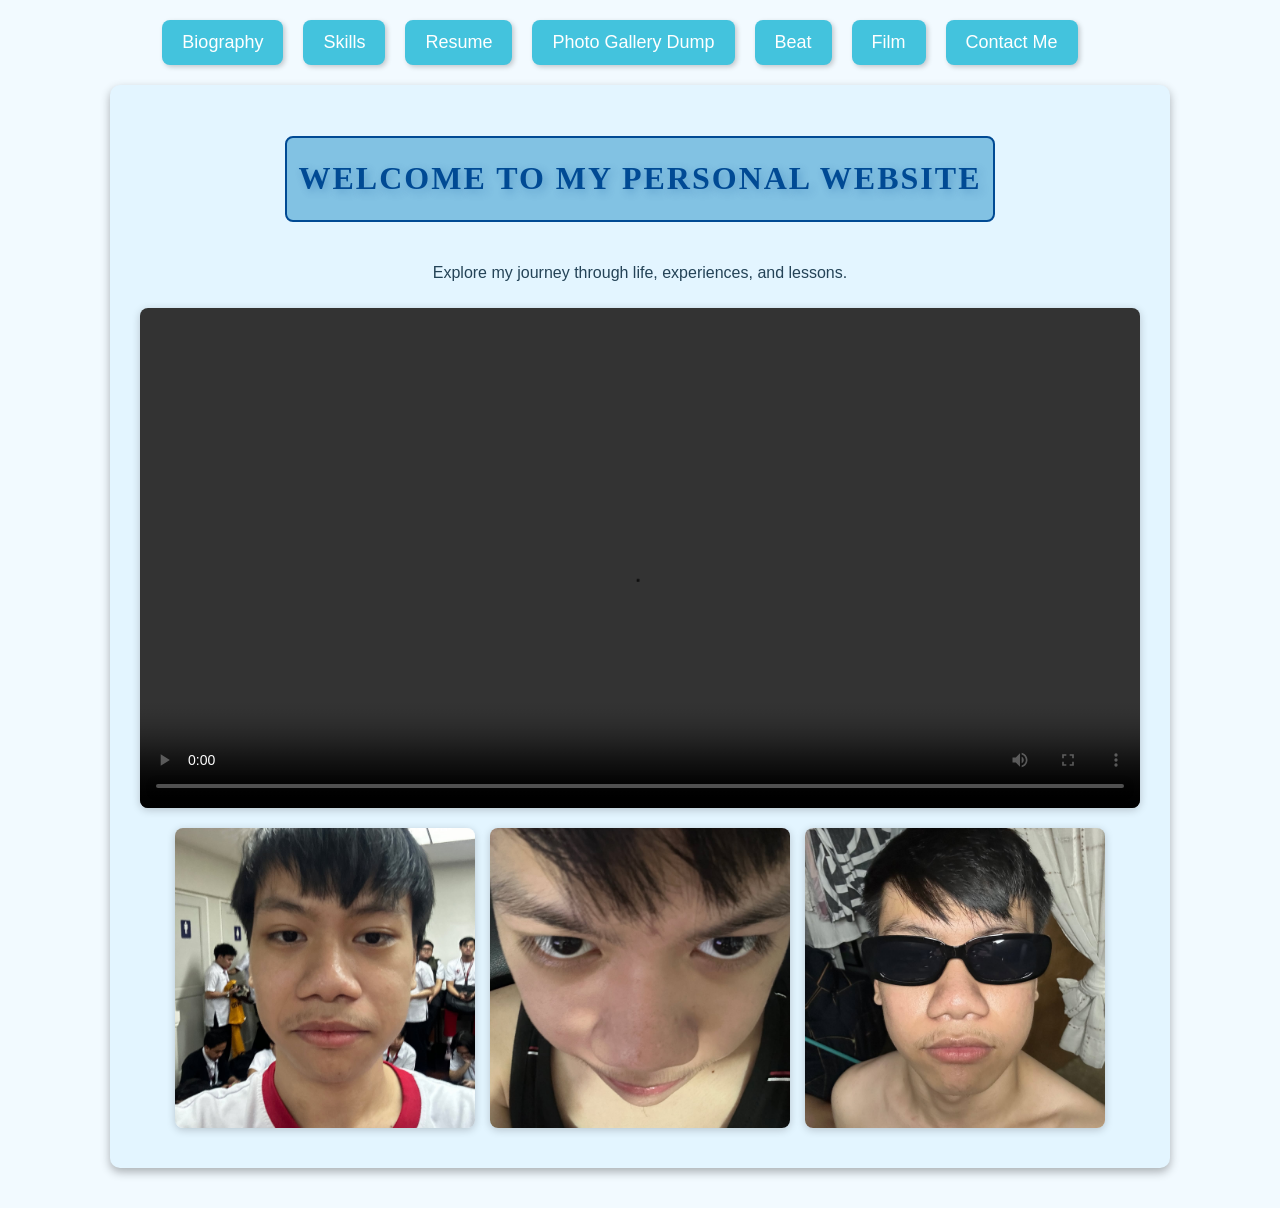
<file: index.html>
<!DOCTYPE html>
<html lang="en">
<head>
    <meta charset="UTF-8">
    <meta name="viewport" content="width=device-width, initial-scale=1.0">
    <title>My Personal Website</title>
    <link rel="stylesheet" href="home.css">
</head>
<body>
    <div class="button-container">
        <a href="biography.html"><button>Biography</button></a>
        <a href="skills.html"><button>Skills</button></a>
        <a href="resume.html"><button>Resume</button></a>
        <a href="gallery.html"><button>Photo Gallery Dump</button></a>
        <a href="beat.html"><button>Beat</button></a>
        <a href="film.html"><button>Film</button></a>
        <a href="mailto:canonoy.jeremiah@ue.edu.ph"><button>Contact Me</button></a>
    </div>
    
    <div class="media-container">
        <h1>Welcome to My Personal Website</h1>

        <p>Explore my journey through life, experiences, and lessons.</p>

        <div class="video-gallery">
            <video controls>
                <source src="VIDEOS/WelcomeVideo.MOV" type="video/mp4">
            </video>
        </div>

        <div class="image-gallery">
            <a href="PICTURES/BriefingRoomPic.jpg" target="winImage"><img src="PICTURES/BriefingRoomPic.jpg" title= "Selfie in the Briefing Room" alt="This is my selfie on the briefing room after attending a seminar.">
            <a href="PICTURES/SandoPic.jpg" target="winImage"><img src="PICTURES/SandoPic.jpg" title= "Selfie with tank top" alt="This is my selfie wearing a tank top.">
            <a href="PICTURES/SunglassesPic.jpg" target="winImage"><img src="PICTURES/SunglassesPic.jpg" title = "Selfie with sunglasses"alt="This is my selfie while wearing sunglasses.">
        </div>        
    </div>
</body>
</html>
</file>
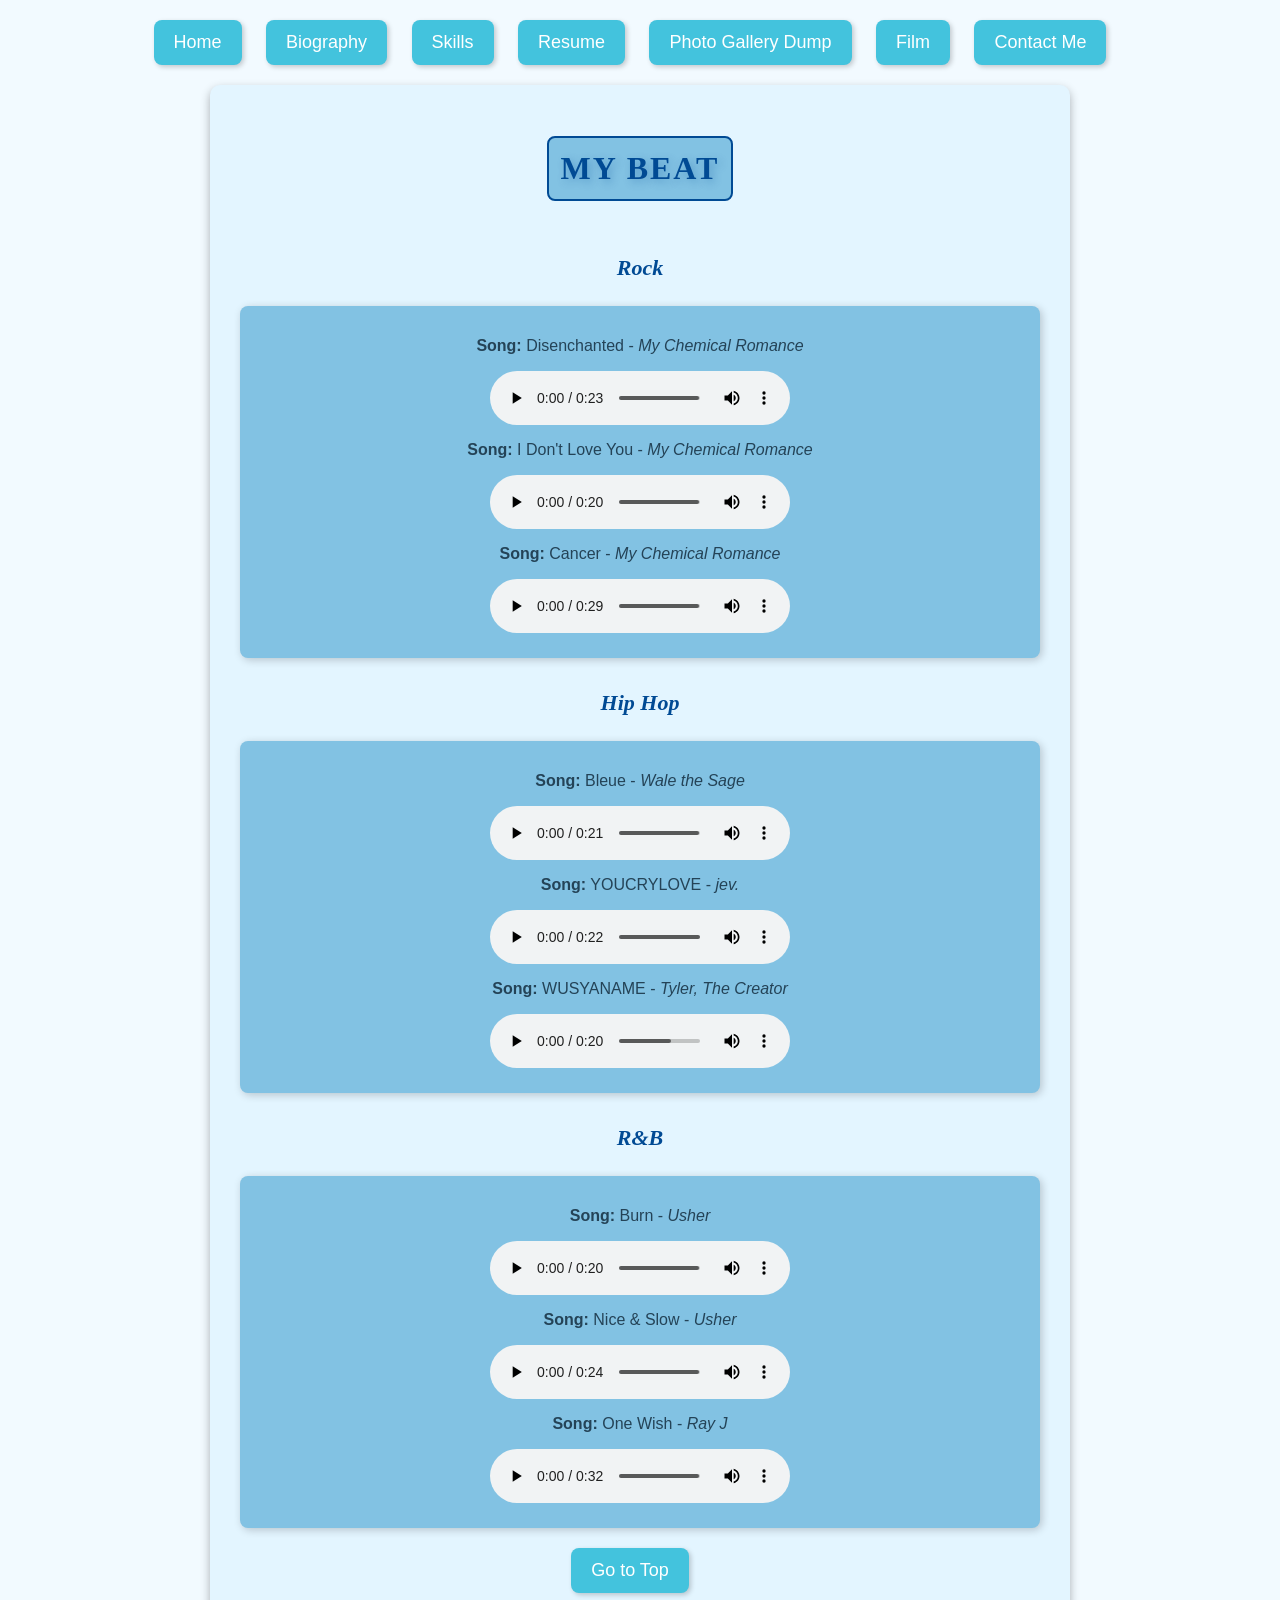
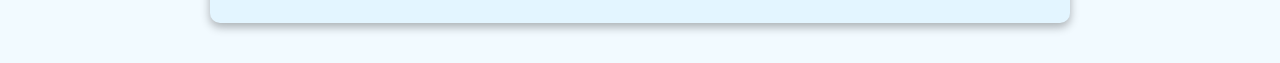
<file: beat.html>
<!DOCTYPE html>
<html lang="en">
<head>
    <meta charset="utf-8">
    <title>My Beat</title>
    <link rel="stylesheet" type="text/css" href="beat.css">
</head>
<body>
    <div class="button" align="center">
        <a href="index.html"><button>Home</button></a>
        <a href="biography.html"><button>Biography</button></a>
        <a href="skills.html"><button>Skills</button></a>
        <a href="resume.html"><button>Resume</button></a>
        <a href="gallery.html"><button>Photo Gallery Dump</button></a>
        <a href="film.html"><button>Film</button></a>
        <a href="mailto:canonoy.jeremiah@ue.edu.ph"><button>Contact Me</button></a>
    </div>
    
    <div class="music-container">
        <div align="center">
            <h1>My Beat</h1>
        </div>

        <h3>Rock</h3>
        <div class="audio-section">
            <p><strong>Song:</strong> Disenchanted - <em>My Chemical Romance</em></p>
            <audio controls>
                <source src="MP3/disenchanted.mp3" type="audio/mpeg">
            </audio>
            <p><strong>Song:</strong> I Don't Love You - <em>My Chemical Romance</em></p>
            <audio controls>
                <source src="MP3/idontloveyou.mp3" type="audio/mpeg">
            </audio>
            <p><strong>Song:</strong> Cancer - <em>My Chemical Romance</em></p>
            <audio controls>
                <source src="MP3/cancer.mp3" type="audio/mpeg">
            </audio>
        </div>

        <h3>Hip Hop</h3>
        <div class="audio-section">
            <p><strong>Song:</strong> Bleue - <em>Wale the Sage</em></p>
            <audio controls>
                <source src="MP3/bleue.mp3" type="audio/mpeg">
            </audio>
            <p><strong>Song:</strong> YOUCRYLOVE - <em>jev.</em></p>
            <audio controls>
                <source src="MP3/youcrylove.mp3" type="audio/mpeg">
            </audio>
            <p><strong>Song:</strong> WUSYANAME - <em>Tyler, The Creator</em></p>
            <audio controls>
                <source src="MP3/wusyaname.mp3" type="audio/mpeg">
            </audio>
        </div>

        <h3>R&B</h3>
        <div class="audio-section">
            <p><strong>Song:</strong> Burn - <em>Usher</em></p>
            <audio controls>
                <source src="MP3/burn.mp3" type="audio/mpeg">
            </audio>
            <p><strong>Song:</strong> Nice & Slow - <em>Usher</em></p>
            <audio controls>
                <source src="MP3/nice & slow.mp3" type="audio/mpeg">
            </audio>
            <p><strong>Song:</strong> One Wish - <em>Ray J</em></p>
            <audio controls>
                <source src="MP3/one wish.mp3" type="audio/mpeg">
            </audio>
        </div>
        <button class = "button" onclick="window.location.href='#top'">Go to Top</button>
    </div>
</body>
</html>
</file>
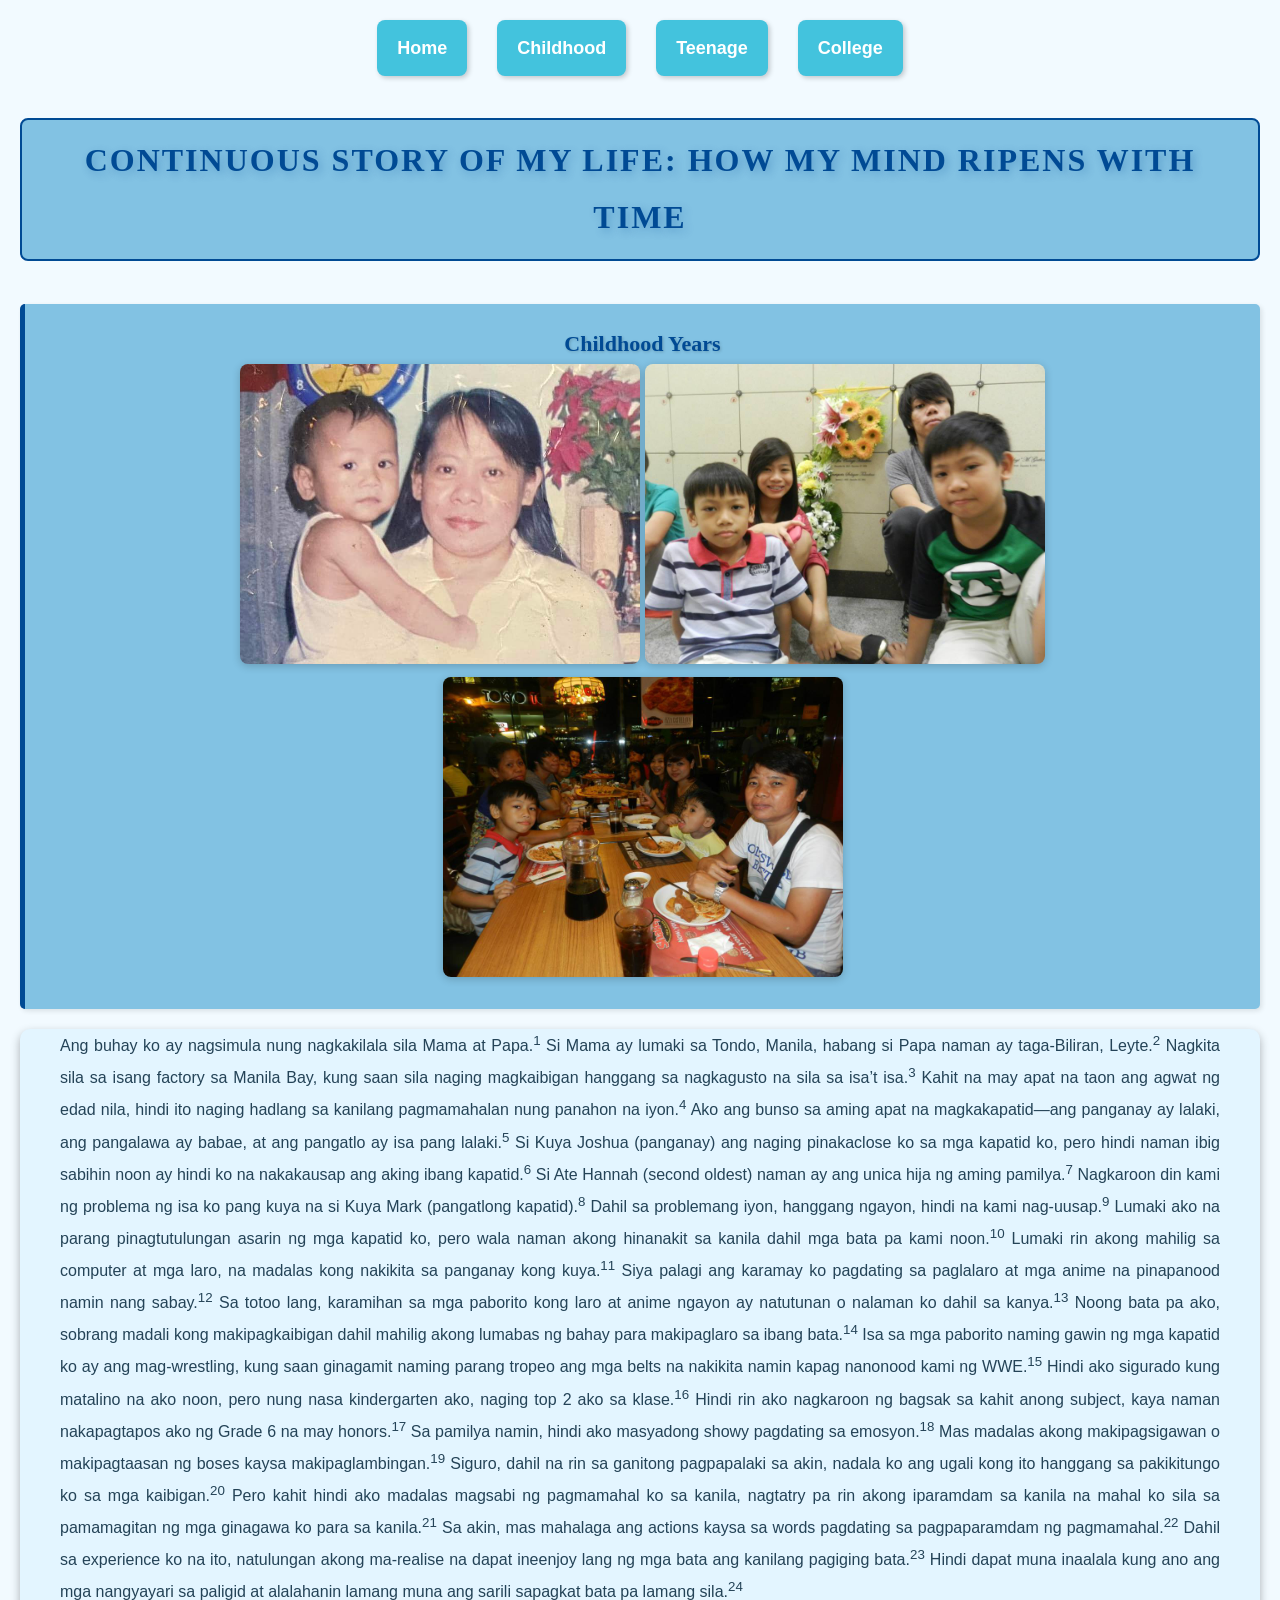
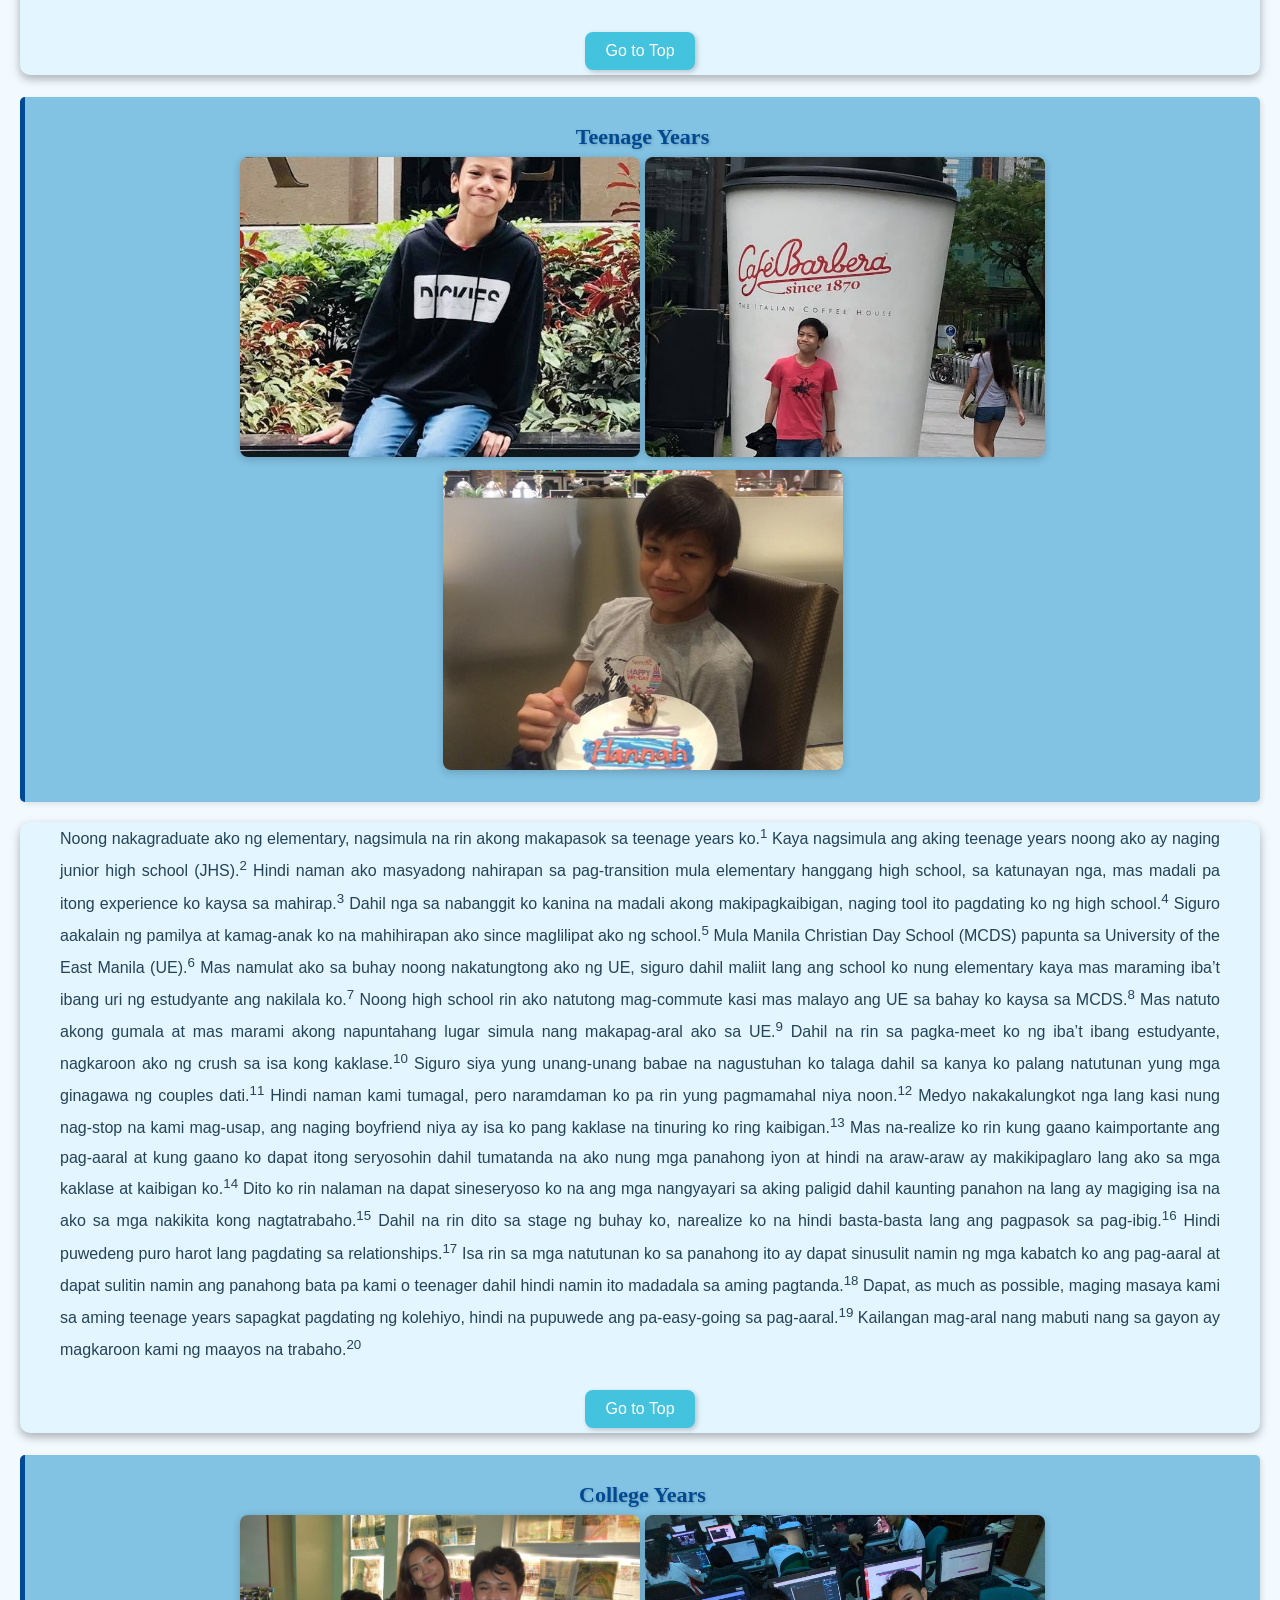
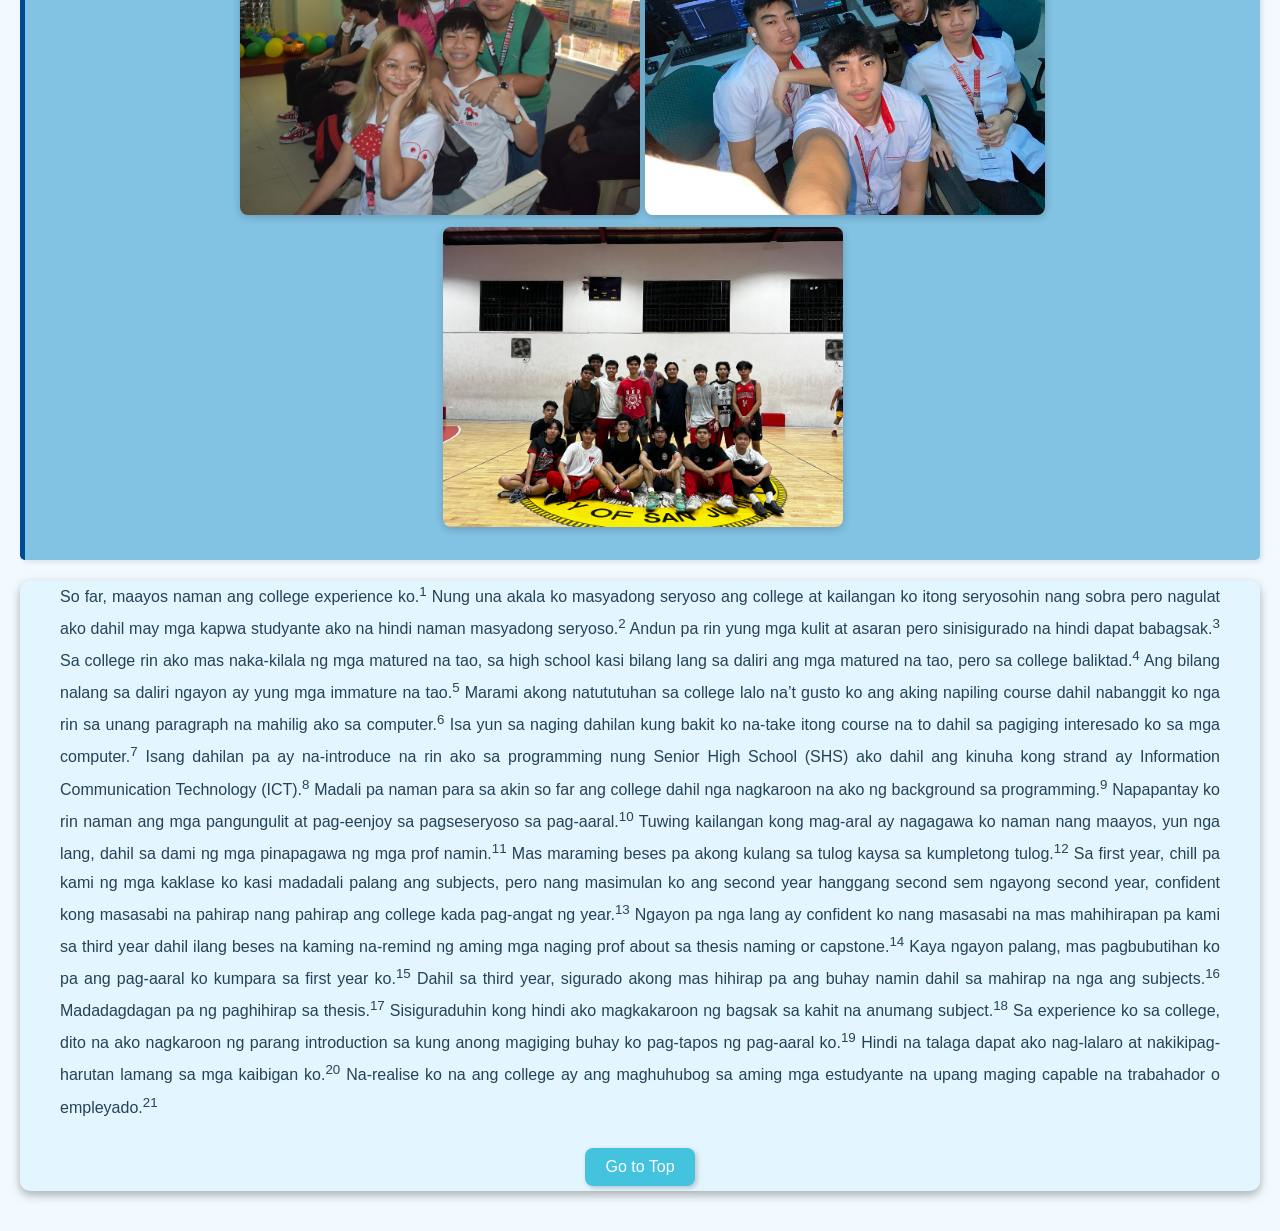
<file: biography.html>
<!DOCTYPE html>
<html lang="en">
<head>
    <meta charset="utf-8">
    <title>Biography</title>
    <link rel="stylesheet" type="text/css" href="biography.css">
    <style>
        .nav-buttons {
            display: flex;
            justify-content: center;
            margin-bottom: 20px;
        }
        .nav-buttons a {
            margin: 0 15px;
            text-decoration: none;
            font-weight: bold;
        }
        .section-buttons {
            text-align: center;
            margin-top: 20px;
        }
        .section-buttons button {
            padding: 10px 20px;
            margin: 5px;
            cursor: pointer;
            font-size: 16px;
        }
    </style>
</head>
<body>
    <div class="nav-buttons">
        <a class = "button" href="index.html">Home</a>
        <a class = "button" href="#childhood">Childhood</a>
        <a class = "button" href="#teenage">Teenage</a>
        <a class = "button" href="#college">College</a>
    </div>

    <!--CANONOY, JEREMIAH-->
    <!--CIP1101-ITAD-->
    
    <div align="center">
        <h1>Continuous Story of My Life: How My Mind Ripens with Time</h1>
    </div>
    
    <div align="justify">
        <h3 id="childhood">Childhood Years
            <div class="heading-images">
                <a href="PICTURES/BabyPicWIthMom.jpg" target="winImage"><img src="PICTURES/BabyPicWIthMom.jpg" title ="Baby picture with my mom." alt="This is a picture of me with my mom when I was a baby."></a>
                <a href="PICTURES/SiblingsPic.jpg" target="winImage"><img src="PICTURES/SiblingsPic.jpg" title="Childhood picture with my siblings." alt="This is a picture of me with my siblings when I was young."></a>
                <a href="PICTURES/EatingOutsidePic.jpg" target="winImage"><img src="PICTURES/EatingOutsidePic.jpg" title="Childhood picture with family and relatives." alt="This is a picture of me with my family and other relatives when I was young."></a>
            </div>
        </h3>
        <div class="biography-paragraphs">
            <blockquote>
                <p>
                    Ang buhay ko ay nagsimula nung nagkakilala sila Mama at Papa.<sup>1</sup> Si Mama ay lumaki sa Tondo, Manila, habang si Papa 
                    naman ay taga-Biliran, Leyte.<sup>2</sup> Nagkita sila sa isang factory sa Manila Bay, kung saan sila naging magkaibigan 
                    hanggang sa nagkagusto na sila sa isa’t isa.<sup>3</sup> Kahit na may apat na taon ang agwat ng edad nila, hindi ito naging 
                    hadlang sa kanilang pagmamahalan nung panahon na iyon.<sup>4</sup> Ako ang bunso sa aming apat na magkakapatid—ang panganay ay 
                    lalaki, ang pangalawa ay babae, at ang pangatlo ay isa pang lalaki.<sup>5</sup> Si Kuya Joshua (panganay) ang naging pinakaclose 
                    ko sa mga kapatid ko, pero hindi naman ibig sabihin noon ay hindi ko na nakakausap ang aking ibang kapatid.<sup>6</sup> Si Ate Hannah 
                    (second oldest) naman ay ang unica hija ng aming pamilya.<sup>7</sup> Nagkaroon din kami ng problema ng isa ko pang kuya na si Kuya Mark 
                    (pangatlong kapatid).<sup>8</sup> Dahil sa problemang iyon, hanggang ngayon, hindi na kami nag-uusap.<sup>9</sup> Lumaki ako na parang 
                    pinagtutulungan asarin ng mga kapatid ko, pero wala naman akong hinanakit sa kanila dahil mga bata pa kami noon.<sup>10</sup> 
                    Lumaki rin akong mahilig sa computer at mga laro, na madalas kong nakikita sa panganay kong kuya.<sup>11</sup> Siya palagi ang karamay 
                    ko pagdating sa paglalaro at mga anime na pinapanood namin nang sabay.<sup>12</sup> Sa totoo lang, karamihan sa mga paborito kong laro 
                    at anime ngayon ay natutunan o nalaman ko dahil sa kanya.<sup>13</sup> Noong bata pa ako, sobrang madali kong makipagkaibigan dahil 
                    mahilig akong lumabas ng bahay para makipaglaro sa ibang bata.<sup>14</sup> Isa sa mga paborito naming gawin ng mga kapatid ko ay 
                    ang mag-wrestling, kung saan ginagamit naming parang tropeo ang mga belts na nakikita namin kapag nanonood kami ng WWE.<sup>15</sup> 
                    Hindi ako sigurado kung matalino na ako noon, pero nung nasa kindergarten ako, naging top 2 ako sa klase.<sup>16</sup> Hindi rin ako 
                    nagkaroon ng bagsak sa kahit anong subject, kaya naman nakapagtapos ako ng Grade 6 na may honors.<sup>17</sup> Sa pamilya namin, 
                    hindi ako masyadong showy pagdating sa emosyon.<sup>18</sup> Mas madalas akong makipagsigawan o makipagtaasan ng boses kaysa 
                    makipaglambingan.<sup>19</sup> Siguro, dahil na rin sa ganitong pagpapalaki sa akin, nadala ko ang ugali kong ito hanggang sa 
                    pakikitungo ko sa mga kaibigan.<sup>20</sup> Pero kahit hindi ako madalas magsabi ng pagmamahal ko sa kanila, nagtatry pa rin akong 
                    iparamdam sa kanila na mahal ko sila sa pamamagitan ng mga ginagawa ko para sa kanila.<sup>21</sup> Sa akin, mas mahalaga ang actions 
                    kaysa sa words pagdating sa pagpaparamdam ng pagmamahal.<sup>22</sup> Dahil sa experience ko na ito, natulungan akong ma-realise na 
                    dapat ineenjoy lang ng mga bata ang kanilang pagiging bata.<sup>23</sup> Hindi dapat muna inaalala kung ano ang mga nangyayari sa paligid 
                    at alalahanin lamang muna ang sarili sapagkat bata pa lamang sila.<sup>24</sup>
                </p>
            </blockquote>
        
            <div class="section-buttons">
                <button class = "button" onclick="window.location.href='#top'">Go to Top</button>
            </div>
        </div>
    </div>

    <div align="justify">
        <h3 id="teenage">Teenage Years
            <div class="heading-images">
                <a href="PICTURES/TeenageYears1.jpg" target="winImage"><img src="PICTURES/TeenageYears1.jpg" title ="Picture of myself while it is windy." alt="This is a picture of myself sitting."></a>
                <a href="PICTURES/TeenageYears2.jpg" target="winImage"><img src="PICTURES/TeenageYears2.jpg" title="Picture of myself enjoying the place in BGC." alt="This is a picture of myself enjoying BGC."></a>
                <a href="PICTURES/TeenageYears3.jpg" target="winImage"><img src="PICTURES/TeenageYears3.jpg" title="Picture of myself celebrating my sister's birthday." alt="This is a picture of myself at a buffet on my sister's birthday".></a>
            </div>
        </h3>
        <div class="biography-paragraphs">
            <blockquote>
                <p>
                    Noong nakagraduate ako ng elementary, nagsimula na rin akong makapasok sa teenage years ko.<sup>1</sup> 
                    Kaya nagsimula ang aking teenage years noong ako ay naging junior high school (JHS).<sup>2</sup> Hindi naman ako 
                    masyadong nahirapan sa pag-transition mula elementary hanggang high school, sa katunayan nga, mas madali pa itong 
                    experience ko kaysa sa mahirap.<sup>3</sup> Dahil nga sa nabanggit ko kanina na madali akong makipagkaibigan, naging 
                    tool ito pagdating ko ng high school.<sup>4</sup> Siguro aakalain ng pamilya at kamag-anak ko na mahihirapan ako since 
                    maglilipat ako ng school.<sup>5</sup> Mula Manila Christian Day School (MCDS) papunta sa University of the East Manila (UE).<sup>6</sup> 
                    Mas namulat ako sa buhay noong nakatungtong ako ng UE, siguro dahil maliit lang ang school ko nung elementary kaya mas maraming iba’t 
                    ibang uri ng estudyante ang nakilala ko.<sup>7</sup> Noong high school rin ako natutong mag-commute kasi mas malayo ang UE sa bahay ko 
                    kaysa sa MCDS.<sup>8</sup> Mas natuto akong gumala at mas marami akong napuntahang lugar simula nang makapag-aral ako sa UE.<sup>9</sup> 
                    Dahil na rin sa pagka-meet ko ng iba’t ibang estudyante, nagkaroon ako ng crush sa isa kong kaklase.<sup>10</sup> Siguro siya 
                    yung unang-unang babae na nagustuhan ko talaga dahil sa kanya ko palang natutunan yung mga ginagawa ng couples dati.<sup>11</sup> 
                    Hindi naman kami tumagal, pero naramdaman ko pa rin yung pagmamahal niya noon.<sup>12</sup> Medyo nakakalungkot nga lang kasi nung 
                    nag-stop na kami mag-usap, ang naging boyfriend niya ay isa ko pang kaklase na tinuring ko ring kaibigan.<sup>13</sup> Mas na-realize
                    ko rin kung gaano kaimportante ang pag-aaral at kung gaano ko dapat itong seryosohin dahil tumatanda na ako nung mga panahong iyon at 
                    hindi na araw-araw ay makikipaglaro lang ako sa mga kaklase at kaibigan ko.<sup>14</sup> Dito ko rin nalaman na dapat sineseryoso ko 
                    na ang mga nangyayari sa aking paligid dahil kaunting panahon na lang ay magiging isa na ako sa mga nakikita kong nagtatrabaho.<sup>15</sup> 
                    Dahil na rin dito sa stage ng buhay ko, narealize ko na hindi basta-basta lang ang pagpasok sa pag-ibig.<sup>16</sup> Hindi puwedeng puro 
                    harot lang pagdating sa relationships.<sup>17</sup> Isa rin sa mga natutunan ko sa panahong ito ay dapat sinusulit namin ng mga kabatch ko 
                    ang pag-aaral at dapat sulitin namin ang panahong bata pa kami o teenager dahil hindi namin ito madadala sa aming pagtanda.<sup>18</sup> 
                    Dapat, as much as possible, maging masaya kami sa aming teenage years sapagkat pagdating ng kolehiyo, hindi na pupuwede ang pa-easy-going 
                    sa pag-aaral.<sup>19</sup> Kailangan mag-aral nang mabuti nang sa gayon ay magkaroon kami ng maayos na trabaho.<sup>20</sup>
                </p>
            </blockquote>
        

            <div class="section-buttons">
                <button class = "button" onclick="window.location.href='#top'">Go to Top</button>
            </div>
        </div>
    </div>

    <div align="justify">
        <h3 id="college">College Years
            <div class="heading-images">
                <a href="PICTURES/CollegeYears1.jpg" target="winImage"><img src="PICTURES/CollegeYears1.jpg" title ="Picture of me with my friends after an event in our department." alt="This picture is me with my friends after an event."></a>
                <a href="PICTURES/CollegeYears2.jpg" target="winImage"><img src="PICTURES/CollegeYears2.jpg" title="Picture of me with my friends inside a computer lab." alt="This is a picture of myself with my friends during a lecture in our computer lab."></a>
                <a href="PICTURES/CollegeYears3.jpg" target="winImage"><img src="PICTURES/CollegeYears3.jpg" title="Picture of me with my friends after a game of basketball." alt="This is a picture of me and my friends after a game of basketball.".></a>
            </div>
        </h3>
        <div class="biography-paragraphs">
            <blockquote>
                <p>
                    So far, maayos naman ang college experience ko.<sup>1</sup> Nung una akala ko masyadong seryoso ang college 
                    at kailangan ko itong seryosohin nang sobra pero nagulat ako dahil may mga kapwa studyante ako na hindi naman 
                    masyadong seryoso.<sup>2</sup> Andun pa rin yung mga kulit at asaran pero sinisigurado na hindi dapat babagsak.<sup>3</sup> 
                    Sa college rin ako mas naka-kilala ng mga matured na tao, sa high school kasi bilang lang sa daliri ang mga matured na tao, 
                    pero sa college baliktad.<sup>4</sup> Ang bilang nalang sa daliri ngayon ay yung mga immature na tao.<sup>5</sup> Marami akong 
                    natututuhan sa college lalo na’t gusto ko ang aking napiling course dahil nabanggit ko nga rin sa unang paragraph na mahilig ako 
                    sa computer.<sup>6</sup> Isa yun sa naging dahilan kung bakit ko na-take itong course na to dahil sa pagiging interesado ko sa 
                    mga computer.<sup>7</sup> Isang dahilan pa ay na-introduce na rin ako sa programming nung Senior High School (SHS) ako dahil ang 
                    kinuha kong strand ay Information Communication Technology (ICT).<sup>8</sup> Madali pa naman para sa akin so far ang college 
                    dahil nga nagkaroon na ako ng background sa programming.<sup>9</sup> Napapantay ko rin naman ang mga pangungulit at pag-eenjoy 
                    sa pagseseryoso sa pag-aaral.<sup>10</sup> Tuwing kailangan kong mag-aral ay nagagawa ko naman nang maayos, yun nga lang, dahil 
                    sa dami ng mga pinapagawa ng mga prof namin.<sup>11</sup> Mas maraming beses pa akong kulang sa tulog kaysa sa kumpletong 
                    tulog.<sup>12</sup> Sa first year, chill pa kami ng mga kaklase ko kasi madadali palang ang subjects, pero nang masimulan ko ang 
                    second year hanggang second sem ngayong second year, confident kong masasabi na pahirap nang pahirap ang college kada pag-angat 
                    ng year.<sup>13</sup> Ngayon pa nga lang ay confident ko nang masasabi na mas mahihirapan pa kami sa third year dahil ilang beses 
                    na kaming na-remind ng aming mga naging prof about sa thesis naming or capstone.<sup>14</sup> Kaya ngayon palang, mas pagbubutihan 
                    ko pa ang pag-aaral ko kumpara sa first year ko.<sup>15</sup> Dahil sa third year, sigurado akong mas hihirap pa ang buhay namin 
                    dahil sa mahirap na nga ang subjects.<sup>16</sup> Madadagdagan pa ng paghihirap sa thesis.<sup>17</sup> Sisiguraduhin kong hindi 
                    ako magkakaroon ng bagsak sa kahit na anumang subject.<sup>18</sup> Sa experience ko sa college, dito na ako nagkaroon ng parang 
                    introduction sa kung anong magiging buhay ko pag-tapos ng pag-aaral ko.<sup>19</sup> Hindi na talaga dapat ako nag-lalaro at 
                    nakikipag-harutan lamang sa mga kaibigan ko.<sup>20</sup> Na-realise ko na ang college ay ang maghuhubog sa aming mga estudyante 
                    na upang maging capable na trabahador o empleyado.<sup>21</sup>
                </p>
            </blockquote>
        
            <div class="section-buttons">
                <button class = "button" onclick="window.location.href='#top'">Go to Top</button>
            </div>
        </div>
    </div>
    
</body>
</html>
</file>
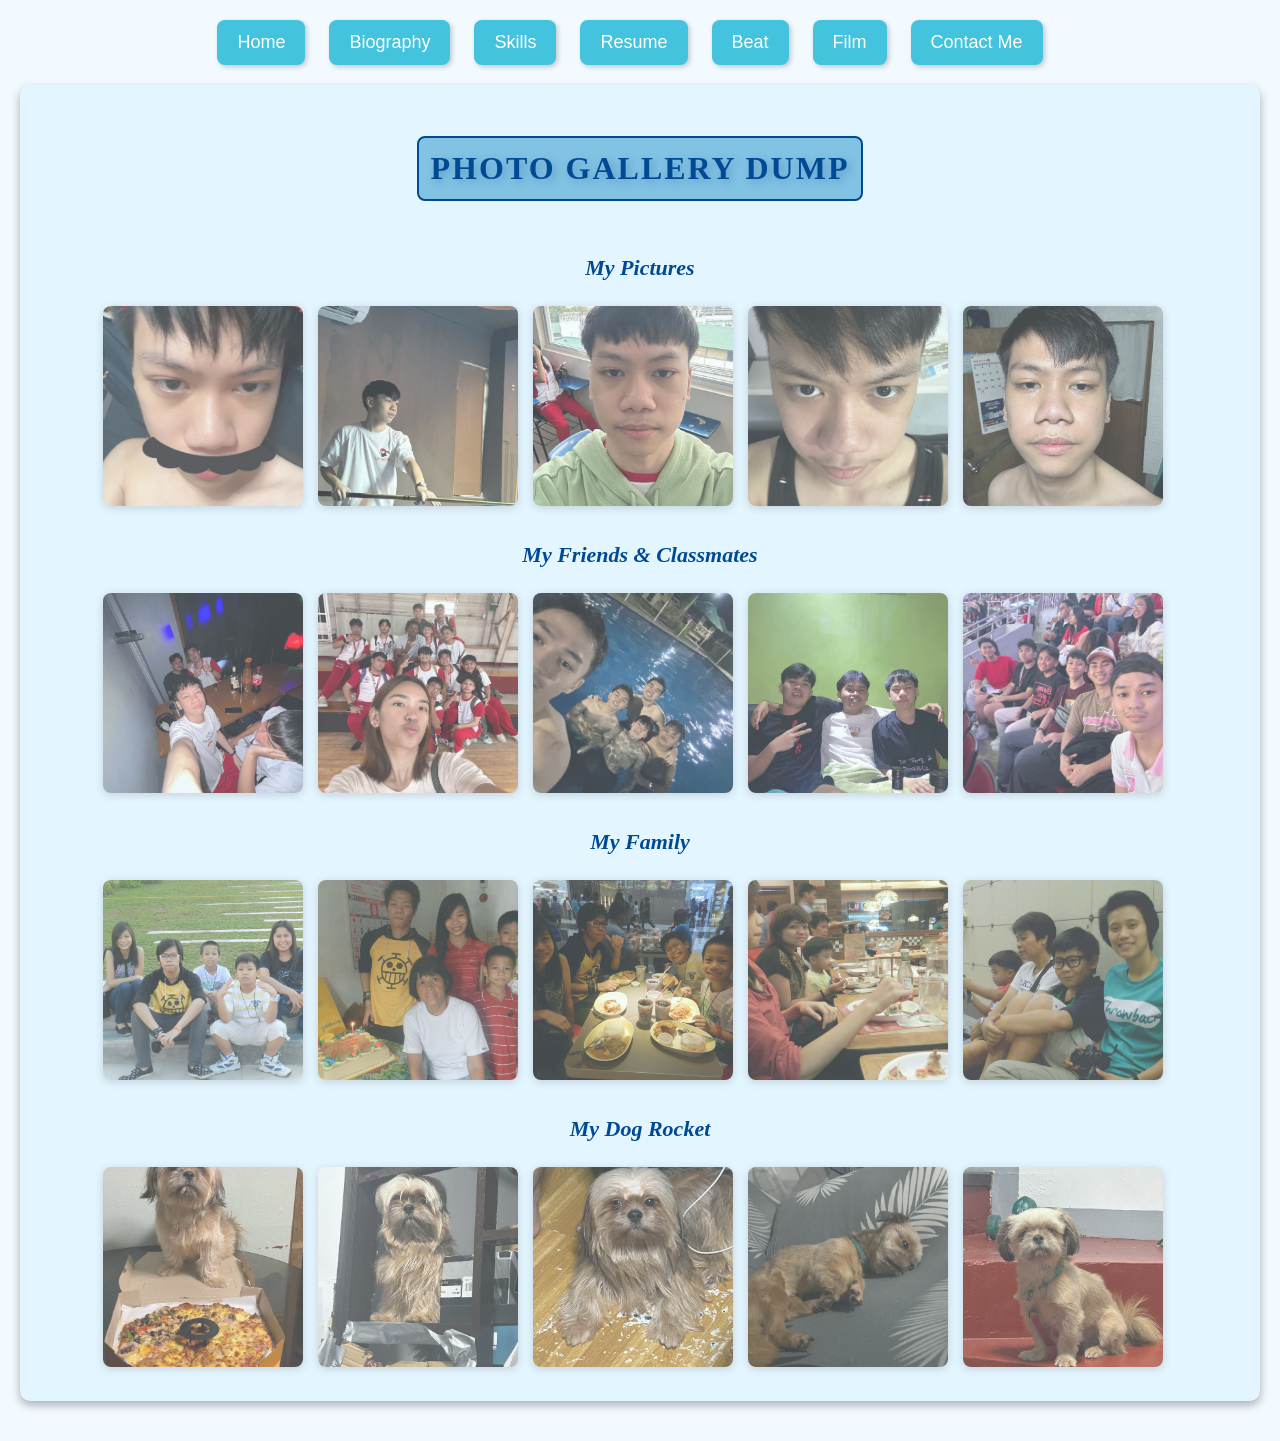
<file: gallery.html>
<!DOCTYPE html>
<html lang="en">
    <head>
        <meta charset="utf-8">
        <title>Gallery Photo Dump</title>
        <link rel="stylesheet" type="text/css" href="gallery.css">
    </head>

    <body>
        <div class="button" align="center">
            <a href="index.html"><button>Home</button></a>
            <a href="biography.html"><button>Biography</button></a>
            <a href="skills.html"><button>Skills</button></a>
            <a href="resume.html"><button>Resume</button></a>
            <a href="beat.html"><button>Beat</button></a>
            <a href="film.html"><button>Film</button></a>
            <a href="mailto:canonoy.jeremiah@ue.edu.ph"><button>Contact Me</button></a>
            
        </div>
        
        <div class="gallery-container">
            <div align="center">
                <h1>Photo Gallery Dump</h1>
            </div>
            
            <h3>My Pictures</h3>
            <div class="images">
                <a href="PICTURES/Me1.jpg" target="winImage"><img src="PICTURES/Me1.jpg" title ="A picture of myself doing tiktoks." alt="This is a picture of myself"></a>
                <a href="PICTURES/Me2.jpg" target="winImage"><img src="PICTURES/Me2.jpg" title="A picture of myself playing pool." alt="This is a picture of myself."></a>
                <a href="PICTURES/Me3.jpg" target="winImage"><img src="PICTURES/Me3.jpg" title="A picture of myself at our classroom." alt="This is a picture of myself."></a>
                <a href="PICTURES/Me4.jpg" target="winImage"><img src="PICTURES/Me4.jpg" title="A picture of myself at my friend's house." alt="This is a picture of myself."></a>
                <a href="PICTURES/Me5.jpg" target="winImage"><img src="PICTURES/Me5.jpg" title="A picture of myself after a fresh haircut." alt="This is a picture of myself."></a>
            </div>

            <h3>My Friends & Classmates</h3>
            <div class="images">
                <a href="PICTURES/Friends1.jpg" target="winImage"><img src="PICTURES/Friends1.jpg" title ="A picture of me with my friends at a resto-bar." alt="This is a picture of me with my friends."></a>
                <a href="PICTURES/Friends2.jpg" target="winImage"><img src="PICTURES/Friends2.jpg" title="A picture of me with my friends and an athlete from UE." alt="This is a picture of me with my friends."></a>
                <a href="PICTURES/Friends3.jpg" target="winImage"><img src="PICTURES/Friends3.jpg" title="A picture of me with my friends at a local resort." alt="This is a picture of me with my friends."></a>
                <a href="PICTURES/Friends4.jpg" target="winImage"><img src="PICTURES/Friends4.jpg" title="A picture of me with my friends drinking at their house." alt="This is a picture of me with my friends."></a>
                <a href="PICTURES/Friends5.jpg" target="winImage"><img src="PICTURES/Friends5.jpg" title="A picture of me with my friends watching UAAP." alt="This is a picture of me with my friends."></a>
            </div>
            
            <h3>My Family</h3>
            <div class="images">
                <a href="PICTURES/Family1.jpg" target="winImage"><img src="PICTURES/Family1.jpg" title ="A picture of me with my family at the park." alt="This is a picture of me with my family."></a>
                <a href="PICTURES/Family2.jpg" target="winImage"><img src="PICTURES/Family2.jpg" title="A picture of me with my family celebrating my aunt's birthday." alt="This is a picture of me with my family."></a>
                <a href="PICTURES/Family3.jpg" target="winImage"><img src="PICTURES/Family3.jpg" title="A picture of me with my family dining at a restaurant." alt="This is a picture of me with my family."></a>
                <a href="PICTURES/Family4.jpg" target="winImage"><img src="PICTURES/Family4.jpg" title="A picture of me with my family and other relatives dining at a restaurant." alt="This is a picture of me with my family."></a>
                <a href="PICTURES/Family5.jpg" target="winImage"><img src="PICTURES/Family5.jpg" title="A picture of me with my family visiting my grandparents celebrating all saints day." alt="This is a picture of me with my family."></a>
            </div>

            <h3>My Dog Rocket</h3>
            <div class="images">
                <a href="PICTURES/Rocket1.jpg" target="winImage"><img src="PICTURES/Rocket1.jpg" title ="A picture of my dog celebrating his birthday." alt="This is a picture of my dog."></a>
                <a href="PICTURES/Rocket2.jpg" target="winImage"><img src="PICTURES/Rocket2.jpg" title="A picture of my dog standing upright at the stairs." alt="This is a picture of my dog."></a>
                <a href="PICTURES/Rocket3.jpg" target="winImage"><img src="PICTURES/Rocket3.jpg" title="A picture of my dog with an accidental cut on his forehead." alt="This is a picture of my dog."></a>
                <a href="PICTURES/Rocket4.jpg" target="winImage"><img src="PICTURES/Rocket4.jpg" title="A picture of my dog sleeping at the couch." alt="This is a picture of my dog."></a>
                <a href="PICTURES/Rocket5.jpg" target="winImage"><img src="PICTURES/Rocket5.jpg" title="A picture of my dog sitting at the stairs." alt="This is a picture of my dog."></a>
            </div>
        </div>
        
    </body>
</html>
</file>
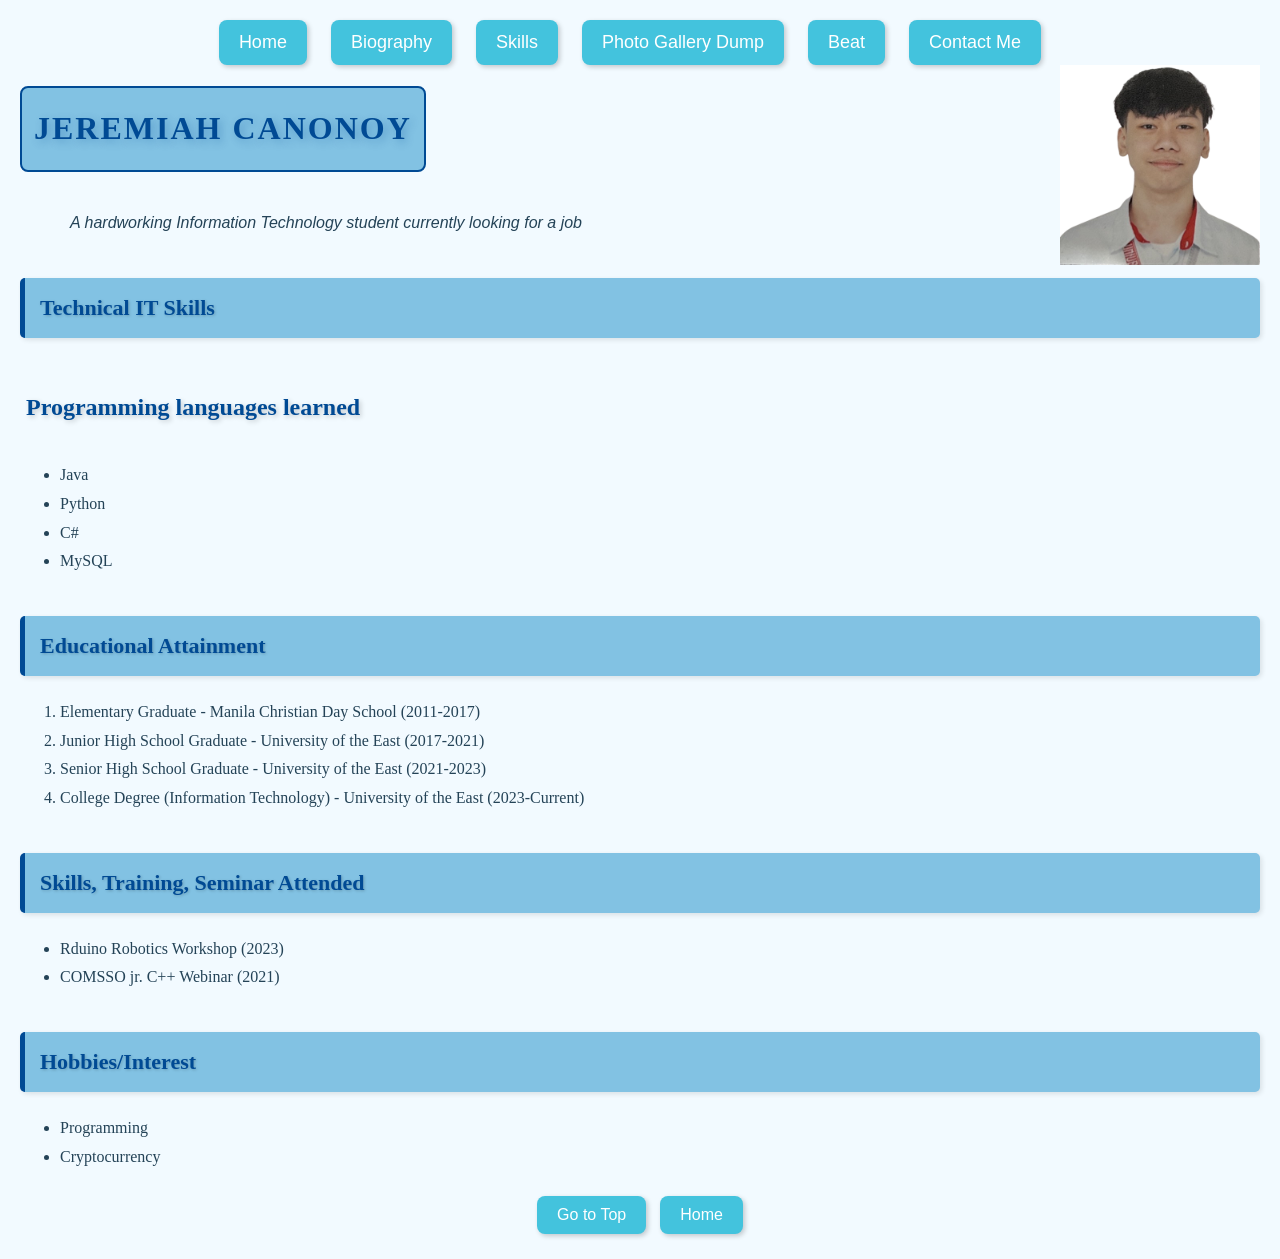
<file: resume.html>
<!DOCTYPE html>
<html lang="en">
<head>
    <meta charset="utf-8">
    <title>Resume</title>
    <link rel="stylesheet" type="text/css" href="resume.css">
    <style>
        .nav-buttons {
            display: flex;
            justify-content: center;
            margin-bottom: 20px;
        }
        .nav-buttons a {
            margin: 0 15px;
            text-decoration: none;
            font-weight: bold;
        }
        .section-buttons {
            text-align: center;
            margin-top: 20px;
        }
        .section-buttons button {
            padding: 10px 20px;
            margin: 5px;
            cursor: pointer;
            font-size: 16px;
        }
    </style>
</head>
<body>
    <div class="button" align="center">
        <a href="index.html"><button>Home</button></a>
        <a href="biography.html"><button>Biography</button></a>
        <a href="skills.html"><button>Skills</button></a>
        <a href="gallery.html"><button>Photo Gallery Dump</button></a>
        <a href="beat.html"><button>Beat</button></a>
        <a href="mailto:canonoy.jeremiah@ue.edu.ph"><button>Contact Me</button></a>
    </div>

    <h1 style="font-family: Georgia;">Jeremiah Canonoy</h1>
    <a href="PICTURES/1x1.png" target="winImage"><img src="PICTURES/1x1.png" title ="A 1x1 picture of myself." alt="This is a formal 1x1 picture."></a>
    <p><i>A hardworking Information Technology student currently looking for a job</i></p>
    
    <h3>Technical IT Skills</h3>
    <h2>Programming languages learned</h2>
    <ul>
        <li>Java</li>
        <li>Python</li>
        <li>C#</li>
        <li>MySQL</li>
    </ul>
    
    <h3>Educational Attainment</h3>
    <ol>
        <li>Elementary Graduate - Manila Christian Day School (2011-2017)</li>
        <li>Junior High School Graduate - University of the East (2017-2021)</li>
        <li>Senior High School Graduate - University of the East (2021-2023)</li>
        <li>College Degree (Information Technology) - University of the East (2023-Current)</li>
    </ol>
    
    <h3>Skills, Training, Seminar Attended</h3>
    <ul>
        <li>Rduino Robotics Workshop (2023)</li>
        <li>COMSSO jr. C++ Webinar (2021)</li>
    </ul>
    
    <h3>Hobbies/Interest</h3>
    <ul>
        <li>Programming</li>
        <li>Cryptocurrency</li>
    </ul>

    <div class="section-buttons">
        <button class="button" onclick="window.location.href='#top'">Go to Top</button>
        <button class="button" onclick="window.location.href='index.html'">Home</button>
    </div>
</body>
</html>
</file>
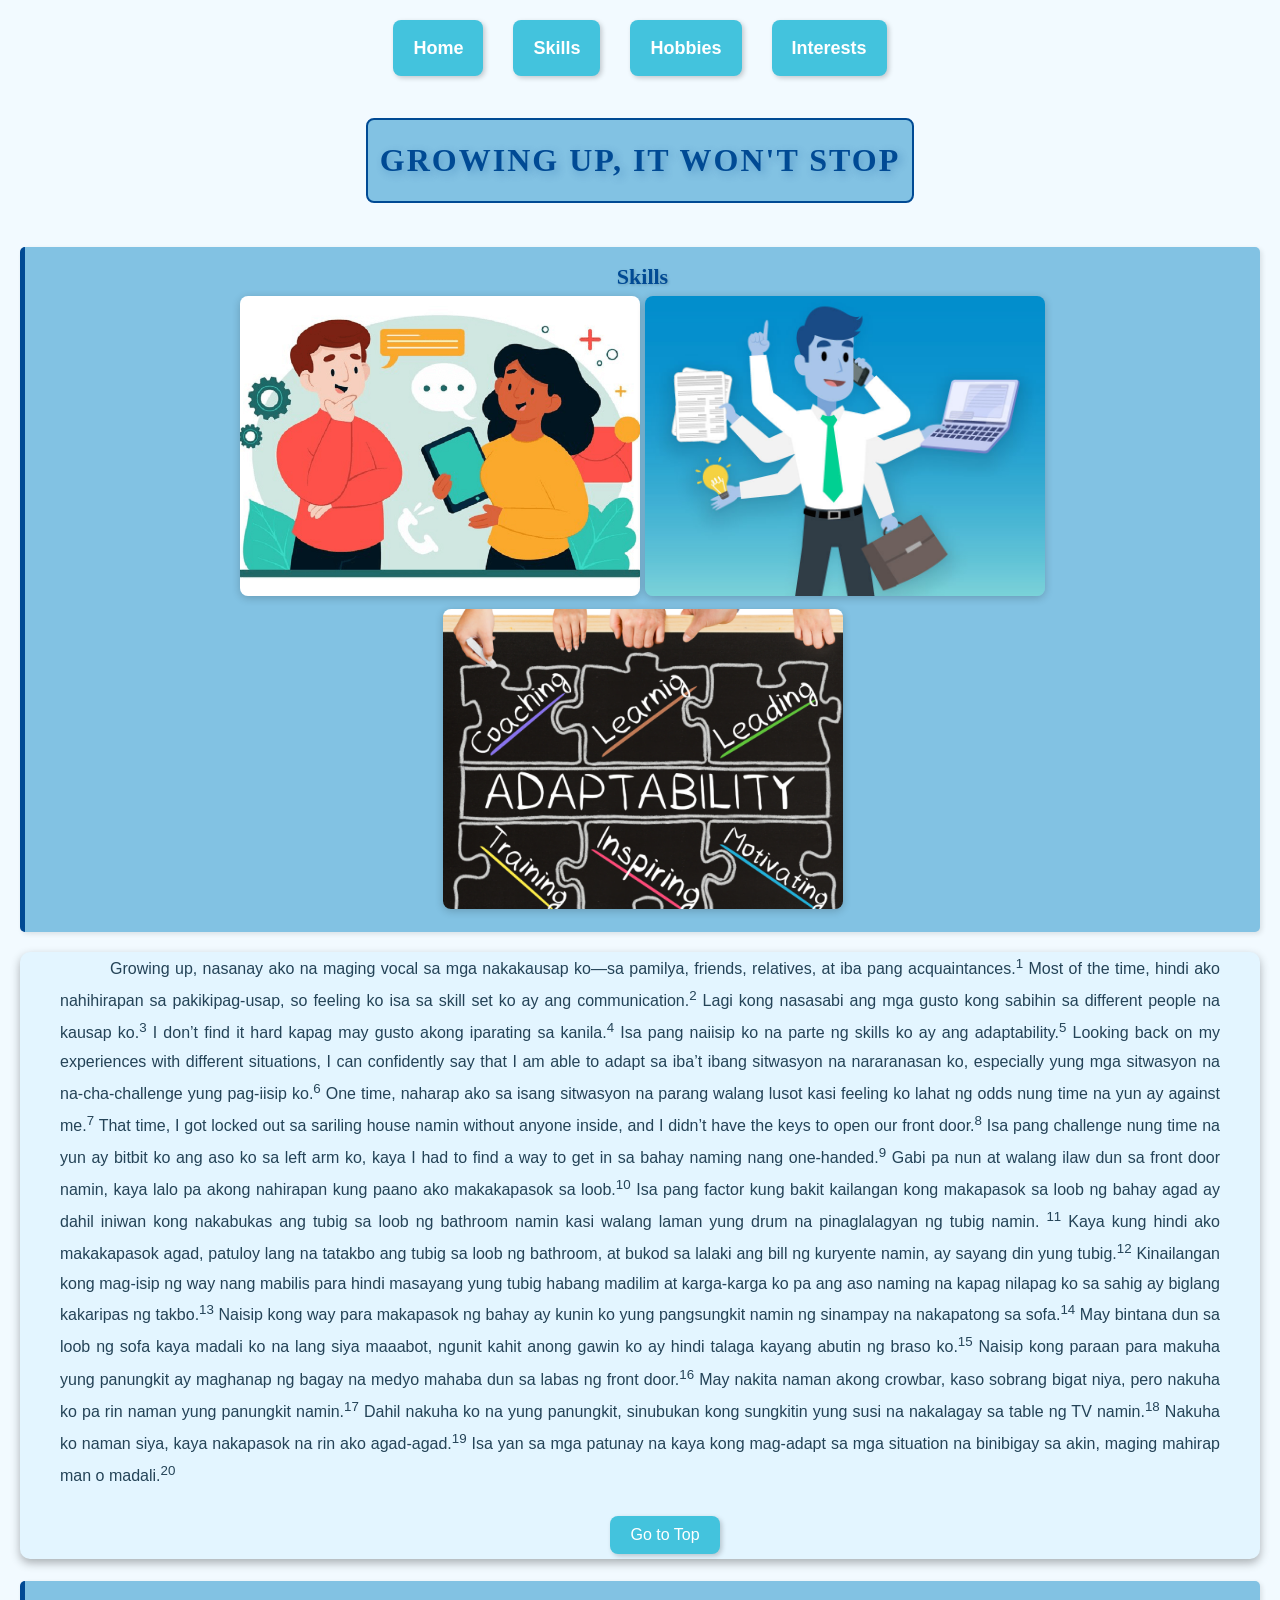
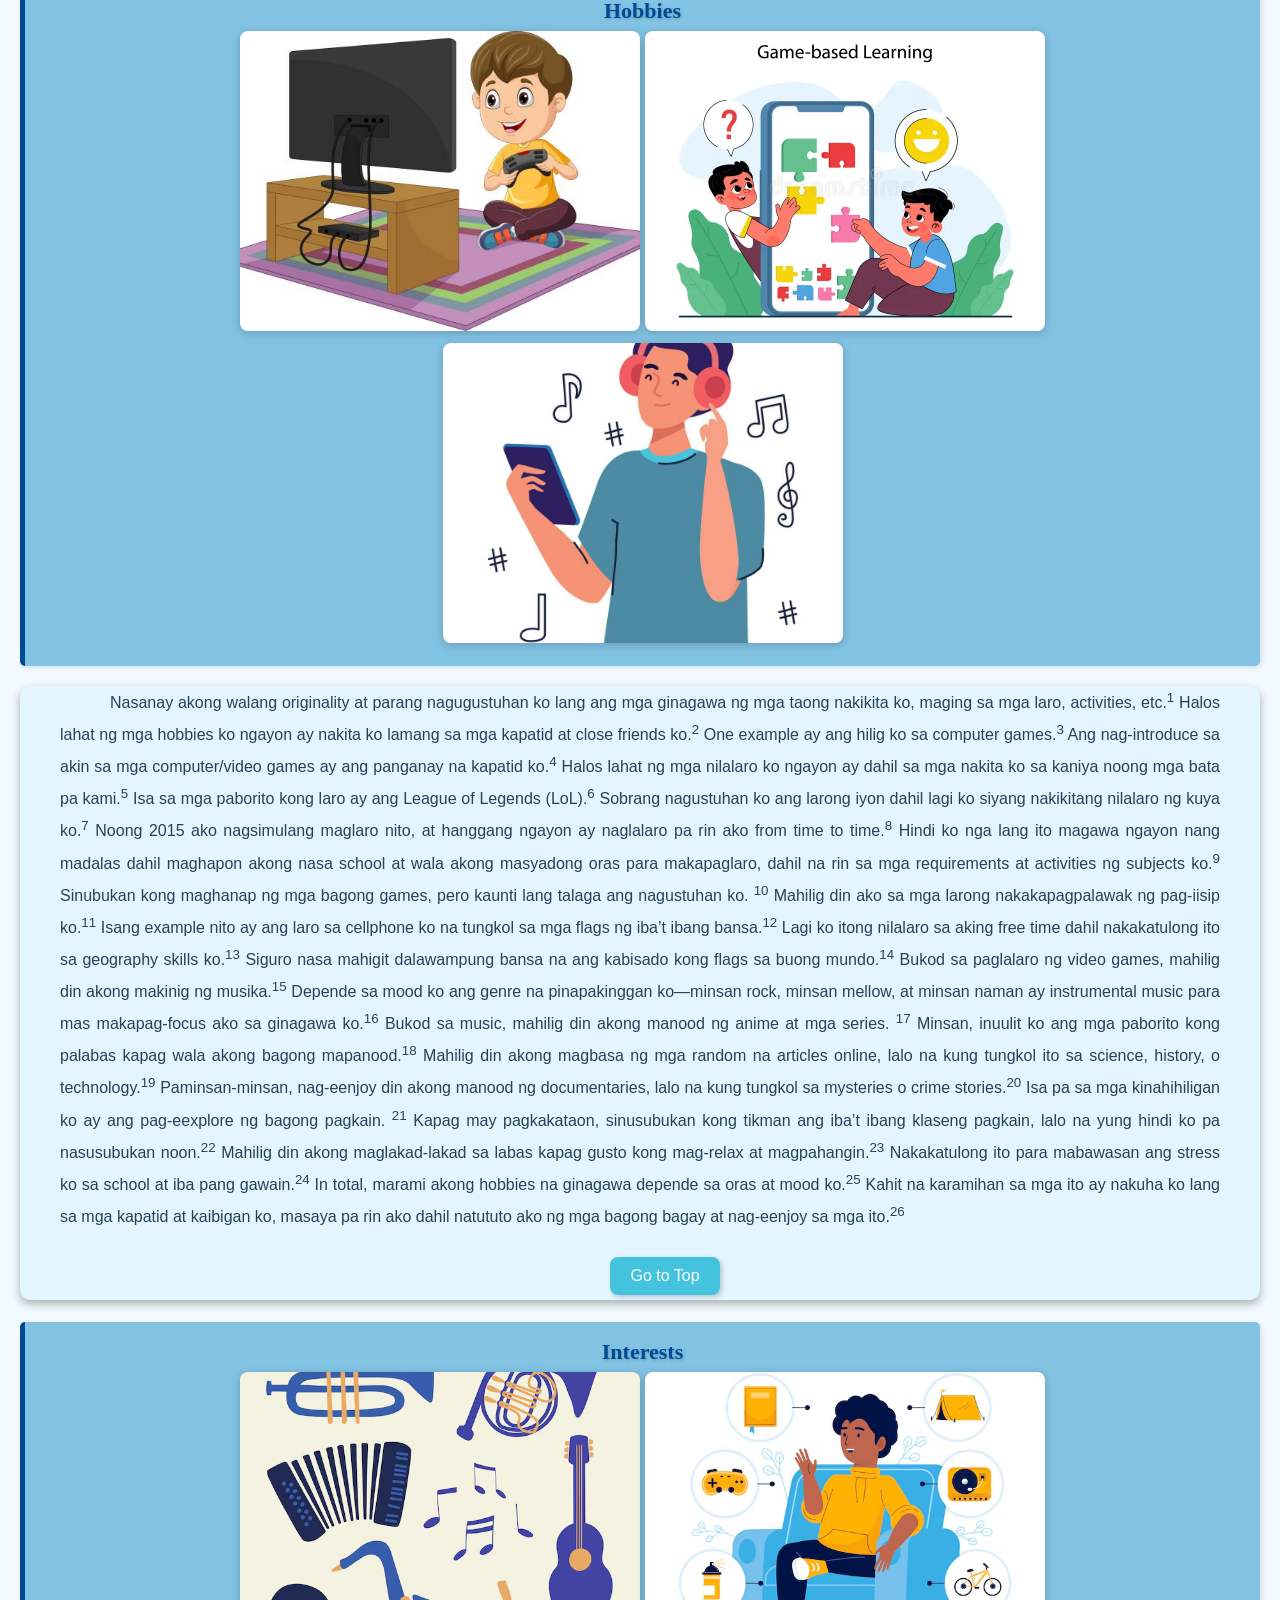
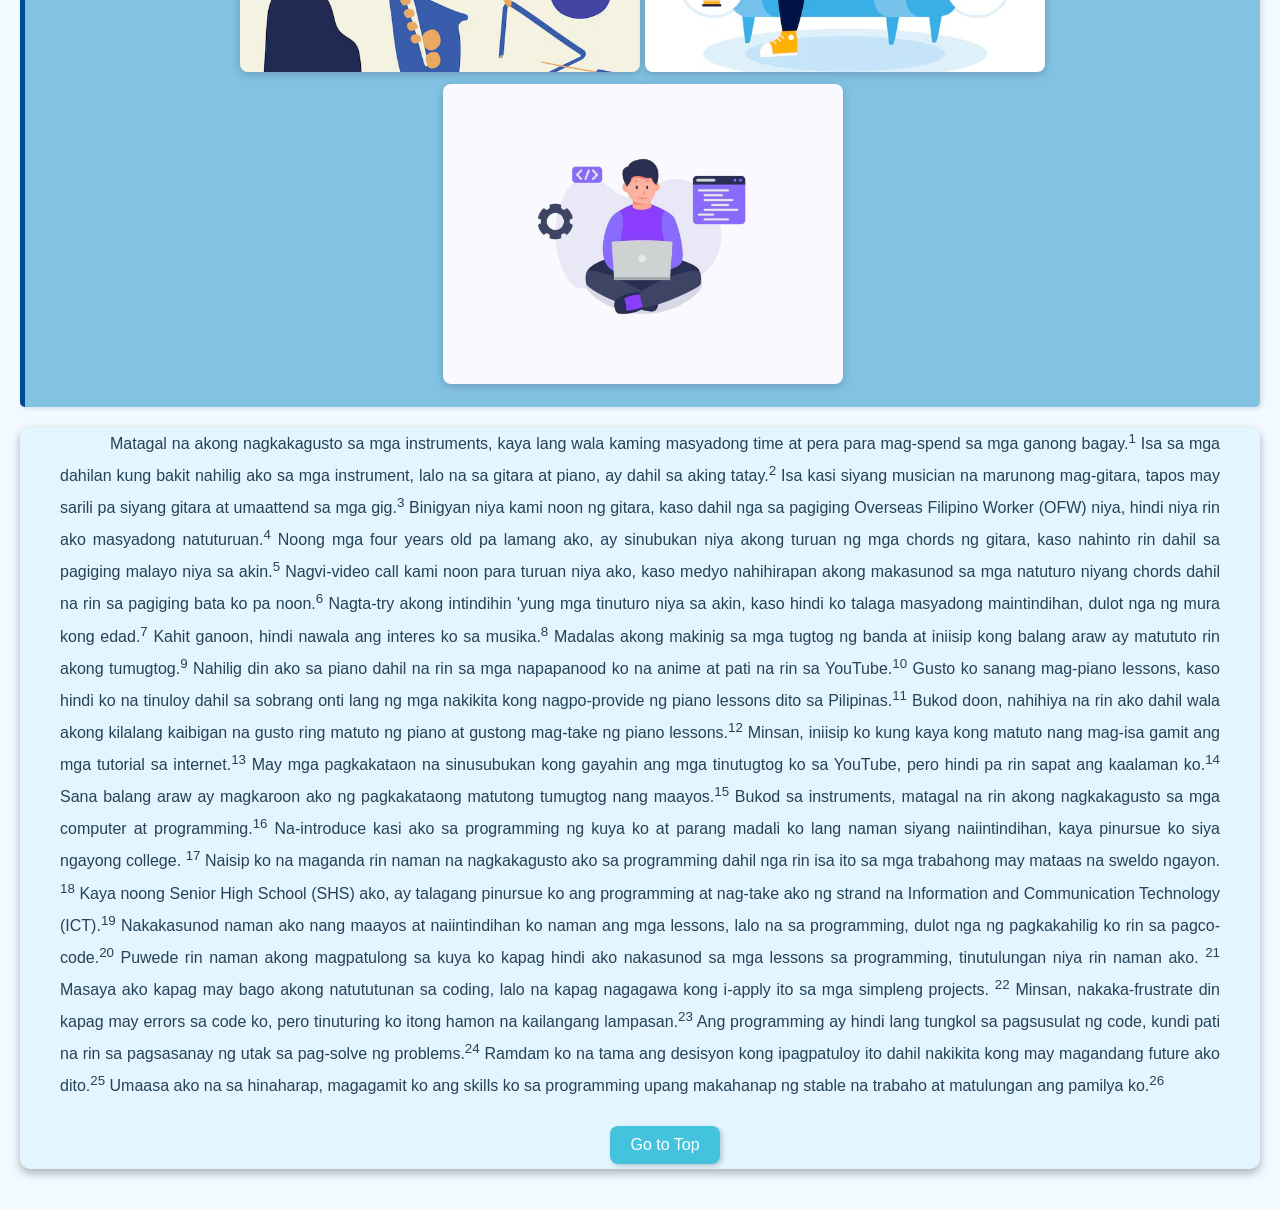
<file: skills.html>
<!DOCTYPE html>
<html lang="en">
<head>
    <meta charset="utf-8">
    <title>Skills</title>
    <link rel="stylesheet" type="text/css" href="skills.css">
    <style>
        .nav-buttons {
            display: flex;
            justify-content: center;
            margin-bottom: 20px;
        }
        .nav-buttons a {
            margin: 0 15px;
            text-decoration: none;
            font-weight: bold;
            cursor: pointer;
        }
        .section-buttons {
            text-align: center;
            margin-top: 20px;
        }
        .section-buttons button {
            padding: 10px 20px;
            margin: 5px;
            cursor: pointer;
            font-size: 16px;
        }

    </style>
</head>
<body>
    <div class="nav-buttons">
        <a class="button" href="index.html">Home</a>
        <a class="button" href="#skills">Skills</a>
        <a class="button" href="#hobbies">Hobbies</a>
        <a class="button" href="#interests">Interests</a>
    </div>
    
    <div align="center">
        <h1>Growing up, it won't stop</h1>
    </div>
    
    <h3 id="skills">Skills
        <div class="heading-images">
            <a href="PICTURES/communication.png" target="winImage"><img src="PICTURES/communication.png" title ="Example of communication skills." alt="This picture is an example of good communication skills."></a>
            <a href="PICTURES/skills.jpg" target="winImage"><img src="PICTURES/skills.jpg" title="Example of skills." alt="This picture is an example of skills within a person."></a>
            <a href="PICTURES/Adaptability.png" target="winImage"><img src="PICTURES/Adaptability.png" title="Example of adaptability skill." alt="This is an example of a person with adaptability skill."></a>
        </div>
    </h3>
    <div class="paragraphs">
        <p>
            <blockquote>
                Growing up, nasanay ako na maging vocal sa mga nakakausap ko—sa pamilya, friends, relatives, at iba pang acquaintances.<sup>1</sup> 
                Most of the time, hindi ako nahihirapan sa pakikipag-usap, so feeling ko isa sa skill set ko ay ang communication.<sup>2</sup> 
                Lagi kong nasasabi ang mga gusto kong sabihin sa different people na kausap ko.<sup>3</sup> I don’t find it hard kapag may gusto 
                akong iparating sa kanila.<sup>4</sup> Isa pang naiisip ko na parte ng skills ko ay ang adaptability.<sup>5</sup> Looking back on my 
                experiences with different situations, I can confidently say that I am able to adapt sa iba’t ibang sitwasyon na nararanasan ko, especially 
                yung mga sitwasyon na na-cha-challenge yung pag-iisip ko.<sup>6</sup> One time, naharap ako sa isang sitwasyon na parang walang lusot kasi 
                feeling ko lahat ng odds nung time na yun ay against me.<sup>7</sup> That time, I got locked out sa sariling house namin without anyone inside,
                and I didn’t have the keys to open our front door.<sup>8</sup> Isa pang challenge nung time na yun ay bitbit ko ang aso ko sa left arm ko, 
                kaya I had to find a way to get in sa bahay naming nang one-handed.<sup>9</sup> Gabi pa nun at walang ilaw dun sa front door namin, 
                kaya lalo pa akong nahirapan kung paano ako makakapasok sa loob.<sup>10</sup> Isa pang factor kung bakit kailangan kong makapasok sa loob 
                ng bahay agad ay dahil iniwan kong nakabukas ang tubig sa loob ng bathroom namin kasi walang laman yung drum na pinaglalagyan ng tubig namin.
                <sup>11</sup> Kaya kung hindi ako makakapasok agad, patuloy lang na tatakbo ang tubig sa loob ng bathroom, at bukod sa lalaki ang bill ng kuryente 
                namin, ay sayang din yung tubig.<sup>12</sup> Kinailangan kong mag-isip ng way nang mabilis para hindi masayang yung tubig habang madilim 
                at karga-karga ko pa ang aso naming na kapag nilapag ko sa sahig ay biglang kakaripas ng takbo.<sup>13</sup> Naisip kong way para makapasok 
                ng bahay ay kunin ko yung pangsungkit namin ng sinampay na nakapatong sa sofa.<sup>14</sup> May bintana dun sa loob ng sofa kaya madali ko na 
                lang siya maaabot, ngunit kahit anong gawin ko ay hindi talaga kayang abutin ng braso ko.<sup>15</sup> Naisip kong paraan para makuha yung 
                panungkit ay maghanap ng bagay na medyo mahaba dun sa labas ng front door.<sup>16</sup> May nakita naman akong crowbar, kaso sobrang bigat niya, 
                pero nakuha ko pa rin naman yung panungkit namin.<sup>17</sup> Dahil nakuha ko na yung panungkit, sinubukan kong sungkitin yung susi na nakalagay 
                sa table ng TV namin.<sup>18</sup> Nakuha ko naman siya, kaya nakapasok na rin ako agad-agad.<sup>19</sup> Isa yan sa mga patunay na kaya kong 
                mag-adapt sa mga situation na binibigay sa akin, maging mahirap man o madali.<sup>20</sup>
            </blockquote>
        </p>
        
        <div class="section-buttons">
            <button class="button" onclick="window.location.href='#top'">Go to Top</button>
        </div>

    </div>

    <h3 id="hobbies">Hobbies
        <div class="heading-images">
            <a href="PICTURES/computer-games.jpg" target="winImage"><img src="PICTURES/computer-games.jpg" title ="Example of computer games." alt="This is an example of computer games."></a>
            <a href="PICTURES/knowledgeable-games.webp" target="winImage"><img src="PICTURES/knowledgeable-games.webp" title="Example of knowledgeable applications." alt="This is an example of knowledgeable applications."></a>
            <a href="PICTURES/music.jpg" target="winImage"><img src="PICTURES/music.jpg" title="Example of listening to music." alt="This is an example of listening to music."></a>
        </div>
    </h3>
    <div class="paragraphs">
        <p>
            <blockquote>
                Nasanay akong walang originality at parang nagugustuhan ko lang ang mga ginagawa ng mga taong nakikita ko, 
                maging sa mga laro, activities, etc.<sup>1</sup> Halos lahat ng mga hobbies ko ngayon ay nakita ko lamang sa mga kapatid at close friends 
                ko.<sup>2</sup> One example ay ang hilig ko sa computer games.<sup>3</sup> Ang nag-introduce sa akin sa mga computer/video games ay ang panganay na 
                kapatid ko.<sup>4</sup> Halos lahat ng mga nilalaro ko ngayon ay dahil sa mga nakita ko sa kaniya noong mga bata pa kami.<sup>5</sup> Isa sa mga 
                paborito kong laro ay ang League of Legends (LoL).<sup>6</sup> Sobrang nagustuhan ko ang larong iyon dahil lagi ko siyang nakikitang nilalaro ng 
                kuya ko.<sup>7</sup> Noong 2015 ako nagsimulang maglaro nito, at hanggang ngayon ay naglalaro pa rin ako from time to time.<sup>8</sup> Hindi 
                ko nga lang ito magawa ngayon nang madalas dahil maghapon akong nasa school at wala akong masyadong oras para makapaglaro, dahil na rin sa mga 
                requirements at activities ng subjects ko.<sup>9</sup> Sinubukan kong maghanap ng mga bagong games, pero kaunti lang talaga ang nagustuhan ko.
                <sup>10</sup> Mahilig din ako sa mga larong nakakapagpalawak ng pag-iisip ko.<sup>11</sup> Isang example nito ay ang laro sa cellphone ko na 
                tungkol sa mga flags ng iba’t ibang bansa.<sup>12</sup> Lagi ko itong nilalaro sa aking free time dahil nakakatulong ito sa geography skills 
                ko.<sup>13</sup> Siguro nasa mahigit dalawampung bansa na ang kabisado kong flags sa buong mundo.<sup>14</sup> Bukod sa paglalaro ng video games, 
                mahilig din akong makinig ng musika.<sup>15</sup> Depende sa mood ko ang genre na pinapakinggan ko—minsan rock, minsan mellow, at minsan naman 
                ay instrumental music para mas makapag-focus ako sa ginagawa ko.<sup>16</sup> Bukod sa music, mahilig din akong manood ng anime at mga series.
                <sup>17</sup> Minsan, inuulit ko ang mga paborito kong palabas kapag wala akong bagong mapanood.<sup>18</sup> Mahilig din akong magbasa ng mga 
                random na articles online, lalo na kung tungkol ito sa science, history, o technology.<sup>19</sup> Paminsan-minsan, nag-eenjoy din akong manood ng 
                documentaries, lalo na kung tungkol sa mysteries o crime stories.<sup>20</sup> Isa pa sa mga kinahihiligan ko ay ang pag-eexplore ng bagong pagkain.
                <sup>21</sup> Kapag may pagkakataon, sinusubukan kong tikman ang iba’t ibang klaseng pagkain, lalo na yung hindi ko pa nasusubukan noon.<sup>22</sup> 
                Mahilig din akong maglakad-lakad sa labas kapag gusto kong mag-relax at magpahangin.<sup>23</sup> Nakakatulong ito para mabawasan ang stress ko sa 
                school at iba pang gawain.<sup>24</sup> In total, marami akong hobbies na ginagawa depende sa oras at mood ko.<sup>25</sup> 
                Kahit na karamihan sa mga ito ay nakuha ko lang sa mga kapatid at kaibigan ko, masaya pa rin ako dahil natututo ako ng mga bagong bagay at 
                nag-eenjoy sa mga ito.<sup>26</sup>
            </blockquote>
        </p>
        
        <div class="section-buttons">
            <button class="button" onclick="window.location.href='#top'">Go to Top</button>
        </div>

    </div>
    
    <h3 id="interests">Interests
        <div class="heading-images">
            <a href="PICTURES/instruments.avif" target="winImage"><img src="PICTURES/instruments.avif" title ="Example of different instruments." alt="This is an example of different instruments."></a>
            <a href="PICTURES/interests.avif" target="winImage"><img src="PICTURES/interests.avif" title="Example of different interests." alt="This is an example of different interests."></a>
            <a href="PICTURES/programming.jpg" target="winImage"><img src="PICTURES/programming.jpg" title="Example of programming." alt="This is an example of programming.    "></a>
        </div>
    </h3>

    <div class="paragraphs">
        <p>
            <blockquote>
                Matagal na akong nagkakagusto sa mga instruments, kaya lang wala kaming masyadong time at pera para mag-spend sa mga ganong bagay.<sup>1</sup> 
                Isa sa mga dahilan kung bakit nahilig ako sa mga instrument, lalo na sa gitara at piano, ay dahil sa aking tatay.<sup>2</sup> Isa kasi siyang 
                musician na marunong mag-gitara, tapos may sarili pa siyang gitara at umaattend sa mga gig.<sup>3</sup> Binigyan niya kami noon ng gitara, kaso 
                dahil nga sa pagiging Overseas Filipino Worker (OFW) niya, hindi niya rin ako masyadong natuturuan.<sup>4</sup>
                Noong mga four years old pa lamang ako, ay sinubukan niya akong turuan ng mga chords ng gitara, kaso nahinto rin dahil sa pagiging malayo niya sa 
                akin.<sup>5</sup> Nagvi-video call kami noon para turuan niya ako, kaso medyo nahihirapan akong makasunod sa mga natuturo niyang chords dahil na 
                rin sa pagiging bata ko pa noon.<sup>6</sup> Nagta-try akong intindihin 'yung mga tinuturo niya sa akin, kaso hindi ko talaga masyadong 
                maintindihan, dulot nga ng mura kong edad.<sup>7</sup> Kahit ganoon, hindi nawala ang interes ko sa musika.<sup>8</sup> Madalas akong makinig 
                sa mga tugtog ng banda at iniisip kong balang araw ay matututo rin akong tumugtog.<sup>9</sup>
                Nahilig din ako sa piano dahil na rin sa mga napapanood ko na anime at pati na rin sa YouTube.<sup>10</sup> Gusto ko sanang mag-piano lessons, 
                kaso hindi ko na tinuloy dahil sa sobrang onti lang ng mga nakikita kong nagpo-provide ng piano lessons dito sa Pilipinas.<sup>11</sup> Bukod doon, 
                nahihiya na rin ako dahil wala akong kilalang kaibigan na gusto ring matuto ng piano at gustong mag-take ng piano lessons.<sup>12</sup> Minsan, 
                iniisip ko kung kaya kong matuto nang mag-isa gamit ang mga tutorial sa internet.<sup>13</sup> May mga pagkakataon na sinusubukan kong gayahin 
                ang mga tinutugtog ko sa YouTube, pero hindi pa rin sapat ang kaalaman ko.<sup>14</sup> Sana balang araw ay magkaroon ako ng pagkakataong matutong 
                tumugtog nang maayos.<sup>15</sup> Bukod sa instruments, matagal na rin akong nagkakagusto sa mga computer at programming.<sup>16</sup> 
                Na-introduce kasi ako sa programming ng kuya ko at parang madali ko lang naman siyang naiintindihan, kaya pinursue ko siya ngayong college.
                <sup>17</sup> Naisip ko na maganda rin naman na nagkakagusto ako sa programming dahil nga rin isa ito sa mga trabahong may mataas na sweldo ngayon.
                <sup>18</sup> Kaya noong Senior High School (SHS) ako, ay talagang pinursue ko ang programming at nag-take ako ng strand na Information and Communication 
                Technology (ICT).<sup>19</sup> Nakakasunod naman ako nang maayos at naiintindihan ko naman ang mga lessons, lalo na sa programming, dulot nga ng 
                pagkakahilig ko rin sa pagco-code.<sup>20</sup> Puwede rin naman akong magpatulong sa kuya ko kapag hindi ako nakasunod sa mga lessons sa programming, 
                tinutulungan niya rin naman ako.
                <sup>21</sup> Masaya ako kapag may bago akong natututunan sa coding, lalo na kapag nagagawa kong i-apply ito sa mga simpleng projects.
                <sup>22</sup> Minsan, nakaka-frustrate din kapag may errors sa code ko, pero tinuturing ko itong hamon na kailangang lampasan.<sup>23</sup> 
                Ang programming ay hindi lang tungkol sa pagsusulat ng code, kundi pati na rin sa pagsasanay ng utak sa pag-solve ng problems.<sup>24</sup> 
                Ramdam ko na tama ang desisyon kong ipagpatuloy ito dahil nakikita kong may magandang future ako dito.<sup>25</sup> Umaasa ako na sa hinaharap, 
                magagamit ko ang skills ko sa programming upang makahanap ng stable na trabaho at matulungan ang pamilya ko.<sup>26</sup>
            </blockquote>
        </p>
    
    
        <div class="section-buttons">
            <button class="button" onclick="window.location.href='#top'">Go to Top</button>
        </div>
    </div>
</body>
</html>
</file>
<file: home.css>
body {
    font-family: 'Verdana', sans-serif;
    line-height: 1.8;
    background-color: #F2FAFF;
    color: #244357;
    margin: 0;
    padding: 20px;
}

h1 {
    font-family: Georgia, 'Times New Roman', Times, serif;  
    text-align: center;
    letter-spacing: 2px;
    text-transform: uppercase;
    color: #004A94;
    text-shadow: 3px 3px 8px rgba(0, 74, 148, 0.3);
    border: 2px solid #004A94;
    border-radius: 8px;
    padding: 12px;
    display: inline-block;
    background-color: #82C2E3;
}

h2, h3 {
    color: #004A94;
    text-align: center;
    margin-top: 20px;
}

.container {
    text-align: center;
    padding: 20px;
}

.button-container {
    display: flex;
    justify-content: center;
    margin-right: 20px;
}

button {
    margin-right: 20px;
    background-color: #43C3DD;
    color: white;
    font-family: 'Verdana', sans-serif;
    font-size: 18px;
    padding: 12px 20px;
    border: none;
    border-radius: 8px;
    cursor: pointer;
    text-align: center;
    transition: all 0.3s ease;
    box-shadow: 2px 2px 5px rgba(0, 0, 0, 0.2);
}

button:hover {
    background-color: #004A94;
    box-shadow: 3px 3px 8px rgba(0, 74, 148, 0.3);
}

button:focus {
    outline: none;
}

.media-container {
    text-align: center;
    padding: 30px;
    background-color: #E3F5FF;
    border-radius: 10px;
    margin: 20px auto;
    max-width: 1000px;
    box-shadow: 0px 4px 10px rgba(0, 0, 0, 0.3);
}

.image-gallery {
    display: flex;
    justify-content: center;
    flex-wrap: wrap;
    gap: 15px;
    margin-top: 20px;
}

.image-gallery img {
    width: 300px;
    height: 300px;
    object-fit: cover;
    border-radius: 8px;
    box-shadow: 0px 2px 8px rgba(0, 0, 0, 0.2);
    transition: transform 0.3s ease;
}

.image-gallery img:hover {
    transform: scale(1.1);
}

.video-gallery {
    display: flex;
    justify-content: center;
    flex-wrap: wrap;
    gap: 20px;
    margin-top: 20px;
}

.video-gallery video {
    width: 1000px;
    border-radius: 8px;
    box-shadow: 0px 2px 8px rgba(0, 0, 0, 0.2);
}
</file>
<file: beat.css>
body {
    font-family: 'Verdana', sans-serif;
    background-color: #F2FAFF;
    color: #244357;
    margin: 0;
    padding: 20px;
}

h1 {
    text-align: center;
    letter-spacing: 2px;
    text-transform: uppercase;
    color: #004A94;
    text-shadow: 3px 3px 8px rgba(0, 74, 148, 0.3);
    border: 2px solid #004A94;
    border-radius: 8px;
    padding: 12px;
    display: inline-block;
    background-color: #82C2E3;
    font-family: 'Georgia', 'Merriweather', 'Archer', serif;
}

h3 {
    font-style: italic;
    text-align: center;
    font-size: 22px;
    font-weight: bold;
    color: #004A94;
    padding: 10px 15px;
    margin-bottom: 15px;
    font-family: 'Georgia', 'Merriweather', 'Archer', serif;
}

button {
    margin-right: 20px;
    background-color: #43C3DD;
    color: white;
    font-family: 'Verdana', sans-serif;
    font-size: 18px;
    padding: 12px 20px;
    border: none;
    border-radius: 8px;
    cursor: pointer;
    text-align: center;
    transition: all 0.3s ease;
    box-shadow: 2px 2px 5px rgba(0, 0, 0, 0.2);
}

button:hover {
    background-color: #004A94;
    box-shadow: 3px 3px 8px rgba(0, 74, 148, 0.3);
}

.music-container {
    text-align: center;
    padding: 30px;
    background-color: #E3F5FF;
    border-radius: 10px;
    margin: 20px auto;
    max-width: 800px;
    box-shadow: 0px 4px 10px rgba(0, 0, 0, 0.3);
}

.audio-section {
    margin-bottom: 20px;
    padding: 15px;
    border-radius: 8px;
    background-color: #82C2E3;
    box-shadow: 2px 2px 8px rgba(0, 0, 0, 0.2);
}

audio {
    display: block;
    margin: 10px auto;
}
</file>
<file: biography.css>
body {
    font-family: 'Georgia', 'Merriweather', 'Archer', serif;
    line-height: 1.8;
    background-color: #F2FAFF;
    color: #244357;
    margin: 0;
    padding: 20px;
}

h1 {
    text-align: center;
    letter-spacing: 2px;
    text-transform: uppercase;
    color: #004A94;
    text-shadow: 3px 3px 8px rgba(0, 74, 148, 0.3);
    border: 2px solid #004A94;
    border-radius: 8px;
    padding: 12px;
    display: inline-block;
    background-color: #82C2E3;
    font-family: 'Georgia', 'Merriweather', 'Archer', serif;
}

h2 {
    margin-bottom: 10px;
    text-align: left;
    padding: 6px;
    color: #004A94;
    text-shadow: 2px 2px 5px rgba(0, 0, 0, 0.2);
    display: inline-block;
    font-family: 'Georgia', 'Merriweather', 'Archer', serif;
}

h3 {
    font-size: 22px;
    font-weight: bold;
    color: #004A94;
    padding: 20px 15px; /* Increased padding to fit images */
    background: #82C2E3;
    border-left: 5px solid #004A94;
    border-radius: 5px;
    box-shadow: 2px 2px 5px rgba(0, 0, 0, 0.1);
    text-shadow: 1px 1px 3px rgba(0, 0, 0, 0.2);
    margin-bottom: 15px;
    font-family: 'Georgia', 'Merriweather', 'Archer', serif;
    position: relative;
    text-align: center;
}

.heading-images img {
    width: 400px;
    height: 300px;
    object-fit: cover;
    border-radius: 8px;
    box-shadow: 0px 2px 8px rgba(0, 0, 0, 0.2);
    transition: transform 0.3s ease;
}

.heading-images img:hover{
    transform: scale(1.1);
}

h3 .image-container {
    display: flex;
    justify-content: center;
    gap: 10px;
    margin-top: 10px;
}

h3 .image-container img {
    width: 20px;
    height: 20px;
    object-fit: cover;
    border-radius: 8px;
    box-shadow: 0px 2px 8px rgba(0, 0, 0, 0.2);
    transition: transform 0.3s ease;
}

h3 .image-container img:hover {
    transform: scale(1.1);
}

.biography-paragraphs {
    font-family: 'Verdana', sans-serif;
    background-color: #E3F5FF;
    border-radius: 10px;
    margin: 20px auto;
    max-width: 1800px;
    box-shadow: 0px 4px 10px rgba(0, 0, 0, 0.3);
}

.button {
    display: inline-block;
    background-color: #43C3DD;
    color: white;
    font-family: 'Ubuntu', 'Poppins', 'Cambay', sans-serif;
    font-size: 18px;
    padding: 12px 20px;
    border: none;
    border-radius: 8px;
    cursor: pointer;
    text-align: center;
    transition: all 0.3s ease;
    box-shadow: 2px 2px 5px rgba(0, 0, 0, 0.2);
}

.button:hover {
    background-color: #004A94;
    box-shadow: 3px 3px 8px rgba(0, 74, 148, 0.3);
}

.button-container {
    display: flex;
    justify-content: center;
    gap: 15px;
    margin-top: 20px;
}
</file>
<file: gallery.css>
body{
    font-family: 'Verdana' sans-serif;
    background-color: #F2FAFF;
    color: #244357;
    margin: 0;
    padding: 20px;
}

h1 {
    text-align: center;
    letter-spacing: 2px;
    text-transform: uppercase;
    color: #004A94;
    text-shadow: 3px 3px 8px rgba(0, 74, 148, 0.3);
    border: 2px solid #004A94;
    border-radius: 8px;
    padding: 12px;
    display: inline-block;
    background-color: #82C2E3;
    font-family: 'Georgia', 'Merriweather', 'Archer', serif;
}

h3 {
    font-style: italic;
    text-align: center;
    font-size: 22px;
    font-weight: bold;
    color: #004A94;
    padding: 10px 15px;
    margin-bottom: 15px;
    font-family: 'Georgia', 'Merriweather', 'Archer', serif;
}

button {
    margin-right: 20px;
    background-color: #43C3DD;
    color: white;
    font-family: 'Verdana', sans-serif;
    font-size: 18px;
    padding: 12px 20px;
    border: none;
    border-radius: 8px;
    cursor: pointer;
    text-align: center;
    transition: all 0.3s ease;
    box-shadow: 2px 2px 5px rgba(0, 0, 0, 0.2);
}

button:hover {
    background-color: #004A94;
    box-shadow: 3px 3px 8px rgba(0, 74, 148, 0.3);
}

.gallery-container{
    text-align: center;
    padding: 30px;
    background-color: #E3F5FF;
    border-radius: 10px;
    margin: 20px auto;
    max-width: 1200px;
    box-shadow: 0px 4px 10px rgba(0, 0, 0, 0.3);
}


.images{
    display: flex;
    justify-content: center;
}

.images img{
    opacity: 0.7;
    margin-right: 15px;
    width: 200px;
    height: 200px;
    object-fit: cover;
    border-radius: 8px;
    box-shadow: 0px 2px 8px rgba(0, 0, 0, 0.2);
    transition: transform 0.3s ease;    
}

.images img:hover{
    opacity: 1;
    transform: scale(1.1);
}
</file>
<file: resume.css>
body {
    font-family: 'Georgia', 'Merriweather', 'Archer', serif;
    line-height: 1.8;
    background-color: #F2FAFF;
    color: #244357;
    margin: 0;
    padding: 20px;
}

h1 {
    text-align: center;
    letter-spacing: 2px;
    text-transform: uppercase;
    color: #004A94;
    text-shadow: 3px 3px 8px rgba(0, 74, 148, 0.3);
    border: 2px solid #004A94;
    border-radius: 8px;
    padding: 12px;
    display: inline-block;
    background-color: #82C2E3;
    font-family: 'Georgia', 'Merriweather', 'Archer', serif;
}

h2 {
    margin-bottom: 10px;
    text-align: left;
    padding: 6px;
    color: #004A94;
    text-shadow: 2px 2px 5px rgba(0, 0, 0, 0.2);
    display: inline-block;
    font-family: 'Georgia', 'Merriweather', 'Archer', serif;
}

h3 {
    font-size: 22px;
    font-weight: bold;
    color: #004A94;
    padding: 10px 15px;
    background: #82C2E3;
    border-left: 5px solid #004A94;
    border-radius: 5px;
    box-shadow: 2px 2px 5px rgba(0, 0, 0, 0.1);
    text-shadow: 1px 1px 3px rgba(0, 0, 0, 0.2);
    margin-top: 40px;
    font-family: 'Georgia', 'Merriweather', 'Archer', serif;
}

p {
    font-family: 'Verdana', sans-serif;
    text-indent: 50px;
    text-align: justify;
    font-size: 16px;
}

img{
    width: 200px;
    height: 200px;
    float: right;
    margin-bottom: 100px;
}

button {
    margin-right: 20px;
    background-color: #43C3DD;
    color: white;
    font-family: 'Verdana', sans-serif;
    font-size: 18px;
    padding: 12px 20px;
    border: none;
    border-radius: 8px;
    cursor: pointer;
    text-align: center;
    transition: all 0.3s ease;
    box-shadow: 2px 2px 5px rgba(0, 0, 0, 0.2);
}

button:hover {
    background-color: #004A94;
    box-shadow: 3px 3px 8px rgba(0, 74, 148, 0.3);
}

.button-container {
    display: flex;
    justify-content: center;
    gap: 15px;
    margin-top: 20px;
}
</file>
<file: skills.css>
body {
    line-height: 1.8;
    background-color: #F2FAFF;
    color: #244357;
    margin: 0;
    padding: 20px;
}

h1 {
    text-align: center;
    letter-spacing: 2px;
    text-transform: uppercase;
    color: #004A94;
    text-shadow: 3px 3px 8px rgba(0, 74, 148, 0.3);
    border: 2px solid #004A94;
    border-radius: 8px;
    padding: 12px;
    display: inline-block;
    background-color: #82C2E3;
    font-family: 'Georgia', 'Merriweather', 'Archer', serif;
}

h2 {
    margin-bottom: 10px;
    text-align: left;
    padding: 6px;
    color: #004A94;
    text-shadow: 2px 2px 5px rgba(0, 0, 0, 0.2);
    display: inline-block;
    font-family: 'Georgia', 'Merriweather', 'Archer', serif;
}

h3 {
    text-align: center;
    font-size: 22px;
    font-weight: bold;
    color: #004A94;
    padding: 10px 15px;
    background: #82C2E3;
    border-left: 5px solid #004A94;
    border-radius: 5px;
    box-shadow: 2px 2px 5px rgba(0, 0, 0, 0.1);
    text-shadow: 1px 1px 3px rgba(0, 0, 0, 0.2);
    margin-bottom: 15px;
    font-family: 'Georgia', 'Merriweather', 'Archer', serif;
}

.paragraphs {
    font-family: 'Verdana', sans-serif;
    text-indent: 50px;
    text-align: justify;
    font-size: 16px;
    background-color: #E3F5FF;
    border-radius: 10px;
    margin: 20px auto;
    max-width: 1800px;
    box-shadow: 0px 4px 10px rgba(0, 0, 0, 0.3);
}

.heading-images img {
    width: 400px;
    height: 300px;
    object-fit: cover;
    border-radius: 8px;
    box-shadow: 0px 2px 8px rgba(0, 0, 0, 0.2);
    transition: transform 0.3s ease;
}

.heading-images img:hover{
    transform: scale(1.1);
}

h3 .image-container {
    display: flex;
    justify-content: center;
    gap: 10px;
    margin-top: 10px;
}

h3 .image-container img {
    width: 20px;
    height: 20px;
    object-fit: cover;
    border-radius: 8px;
    box-shadow: 0px 2px 8px rgba(0, 0, 0, 0.2);
    transition: transform 0.3s ease;
}

h3 .image-container img:hover {
    transform: scale(1.1);
}

.button {
    display: inline-block;
    background-color: #43C3DD;
    color: white;
    font-family: 'Verdana', sans-serif;
    font-size: 18px;
    padding: 12px 20px;
    border: none;
    border-radius: 8px;
    cursor: pointer;
    text-align: center;
    transition: all 0.3s ease;
    box-shadow: 2px 2px 5px rgba(0, 0, 0, 0.2);
}

.button:hover {
    background-color: #004A94;
    box-shadow: 3px 3px 8px rgba(0, 74, 148, 0.3);
}

.button-container {
    display: flex;
    justify-content: center;
    gap: 15px;
    margin-top: 20px;
}
</file>
